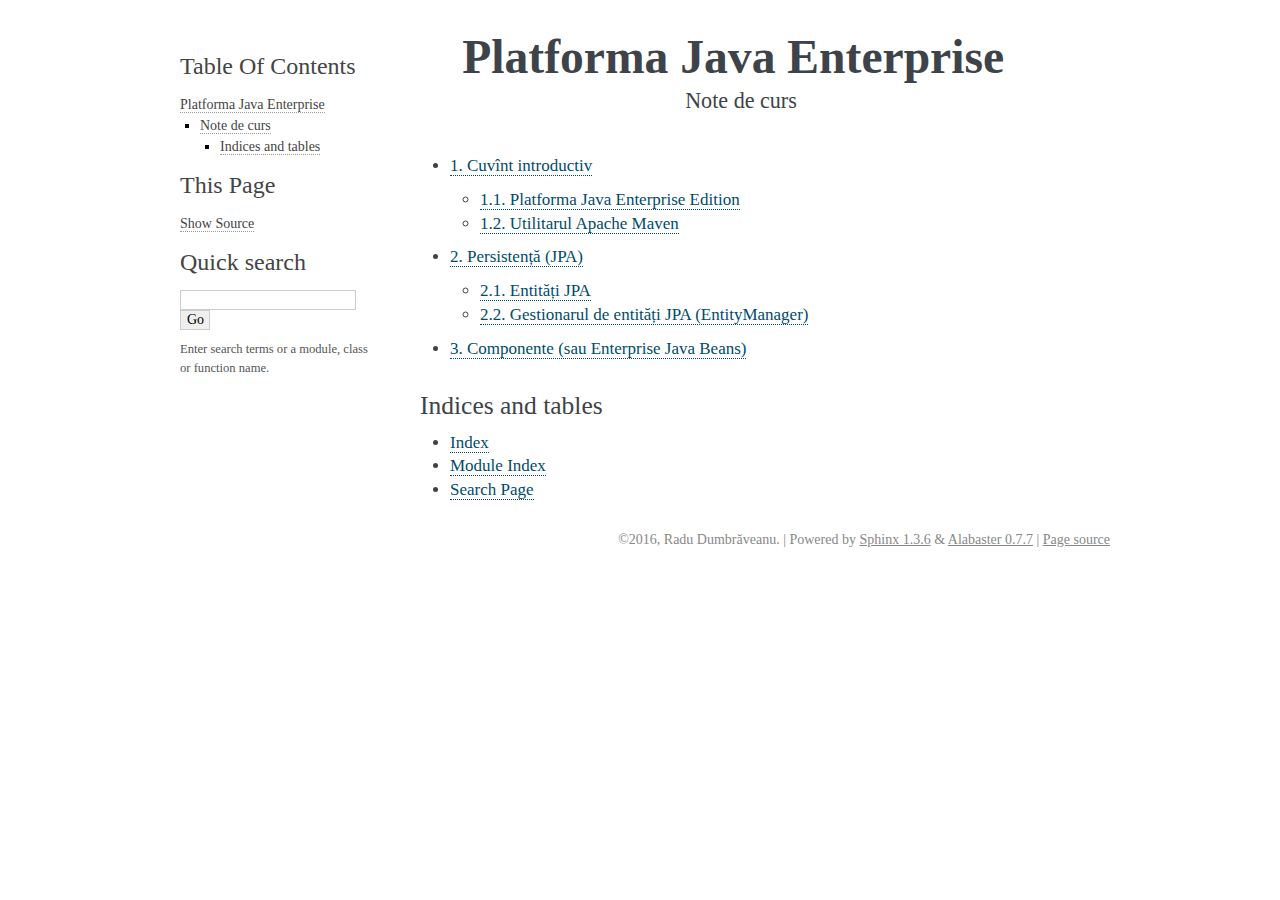
<file: index.html>
<!DOCTYPE html PUBLIC "-//W3C//DTD XHTML 1.0 Transitional//EN"
  "http://www.w3.org/TR/xhtml1/DTD/xhtml1-transitional.dtd">


<html xmlns="http://www.w3.org/1999/xhtml">
  <head>
    <meta http-equiv="Content-Type" content="text/html; charset=utf-8" />
    
    <title>Platforma Java Enterprise &mdash; Platforma Java Enterprise. Note de curs 0.0.1 documentation</title>
    
    <link rel="stylesheet" href="_static/alabaster.css" type="text/css" />
    <link rel="stylesheet" href="_static/pygments.css" type="text/css" />
    
    <script type="text/javascript">
      var DOCUMENTATION_OPTIONS = {
        URL_ROOT:    './',
        VERSION:     '0.0.1',
        COLLAPSE_INDEX: false,
        FILE_SUFFIX: '.html',
        HAS_SOURCE:  true
      };
    </script>
    <script type="text/javascript" src="_static/jquery.js"></script>
    <script type="text/javascript" src="_static/underscore.js"></script>
    <script type="text/javascript" src="_static/doctools.js"></script>
    <script type="text/javascript" src="https://cdn.mathjax.org/mathjax/latest/MathJax.js?config=TeX-AMS-MML_HTMLorMML"></script>
    <link rel="top" title="Platforma Java Enterprise. Note de curs 0.0.1 documentation" href="#" />
    <link rel="next" title="1. Cuvînt introductiv" href="cuv. introd/index.html" />
   
  
  <meta name="viewport" content="width=device-width, initial-scale=0.9, maximum-scale=0.9" />

  </head>
  <body role="document">  

    <div class="document">
      <div class="documentwrapper">
        <div class="bodywrapper">
          <div class="body" role="main">
            
  <div class="section" id="platforma-java-enterprise">
<h1>Platforma Java Enterprise<a class="headerlink" href="#platforma-java-enterprise" title="Permalink to this headline">¶</a></h1>
<div class="section" id="note-de-curs">
<h2>Note de curs<a class="headerlink" href="#note-de-curs" title="Permalink to this headline">¶</a></h2>
<style type="text/css">
  div.documentwrapper h1 {
      text-align: center;
      font-size: 280% ;
      font-weight: bold;
      margin-bottom: 4px;
  }

  div.documentwrapper h2 {
      background-color: white;
      border: none;
      font-size: 130%;
      text-align: center;
      margin-bottom: 40px;
      margin-top: 4px;
  }

  a.headerlink:after {
      content: "";
  }

  div.sidebar {
      margin-right: -20px;
      margin-top: -10px;
      border-radius: 6px;
      font-family: FontAwesome, sans-serif;
      min-width: 200pt;
  }

  div.sidebar ul {
      list-style: none;
      text-indent: -3ex;
      color: #555;
  }

  div.sidebar li {
      margin-top: .5ex;
  }

  div.preface {
      margin-top: 20px;
  }

</style><div class="toctree-wrapper compound">
<ul>
<li class="toctree-l1"><a class="reference internal" href="cuv. introd/index.html">1. Cuvînt introductiv</a><ul>
<li class="toctree-l2"><a class="reference internal" href="cuv. introd/java_ee/java_ee.html">1.1. Platforma Java Enterprise Edition</a></li>
<li class="toctree-l2"><a class="reference internal" href="cuv. introd/maven/maven.html">1.2. Utilitarul Apache Maven</a></li>
</ul>
</li>
<li class="toctree-l1"><a class="reference internal" href="persistenta/index.html">2. Persistență (JPA)</a><ul>
<li class="toctree-l2"><a class="reference internal" href="persistenta/entitati/entitati.html">2.1. Entități JPA</a></li>
<li class="toctree-l2"><a class="reference internal" href="persistenta/gestionar entitati/gestionar entitati.html">2.2. Gestionarul de entități JPA (EntityManager)</a></li>
</ul>
</li>
<li class="toctree-l1"><a class="reference internal" href="componente/index.html">3. Componente (sau Enterprise Java Beans)</a><ul class="simple">
</ul>
</li>
</ul>
</div>
<div class="section" id="indices-and-tables">
<h3>Indices and tables<a class="headerlink" href="#indices-and-tables" title="Permalink to this headline">¶</a></h3>
<ul class="simple">
<li><a class="reference internal" href="genindex.html"><span>Index</span></a></li>
<li><a class="reference internal" href="py-modindex.html"><span>Module Index</span></a></li>
<li><a class="reference internal" href="search.html"><span>Search Page</span></a></li>
</ul>
</div>
</div>
</div>


          </div>
        </div>
      </div>
      <div class="sphinxsidebar" role="navigation" aria-label="main navigation">
        <div class="sphinxsidebarwrapper">
  <h3><a href="#">Table Of Contents</a></h3>
  <ul>
<li><a class="reference internal" href="#">Platforma Java Enterprise</a><ul>
<li><a class="reference internal" href="#note-de-curs">Note de curs</a><ul>
<li><a class="reference internal" href="#indices-and-tables">Indices and tables</a></li>
</ul>
</li>
</ul>
</li>
</ul>
<div class="relations">
<h3>Related Topics</h3>
<ul>
  <li><a href="#">Documentation overview</a><ul>
      <li>Next: <a href="cuv. introd/index.html" title="next chapter">1. Cuvînt introductiv</a></li>
  </ul></li>
</ul>
</div>
  <div role="note" aria-label="source link">
    <h3>This Page</h3>
    <ul class="this-page-menu">
      <li><a href="_sources/index.txt"
            rel="nofollow">Show Source</a></li>
    </ul>
   </div>
<div id="searchbox" style="display: none" role="search">
  <h3>Quick search</h3>
    <form class="search" action="search.html" method="get">
      <input type="text" name="q" />
      <input type="submit" value="Go" />
      <input type="hidden" name="check_keywords" value="yes" />
      <input type="hidden" name="area" value="default" />
    </form>
    <p class="searchtip" style="font-size: 90%">
    Enter search terms or a module, class or function name.
    </p>
</div>
<script type="text/javascript">$('#searchbox').show(0);</script>
        </div>
      </div>
      <div class="clearer"></div>
    </div>
    <div class="footer">
      &copy;2016, Radu Dumbrăveanu.
      
      |
      Powered by <a href="http://sphinx-doc.org/">Sphinx 1.3.6</a>
      &amp; <a href="https://github.com/bitprophet/alabaster">Alabaster 0.7.7</a>
      
      |
      <a href="_sources/index.txt"
          rel="nofollow">Page source</a>
    </div>

    

    
  </body>
</html>
</file>
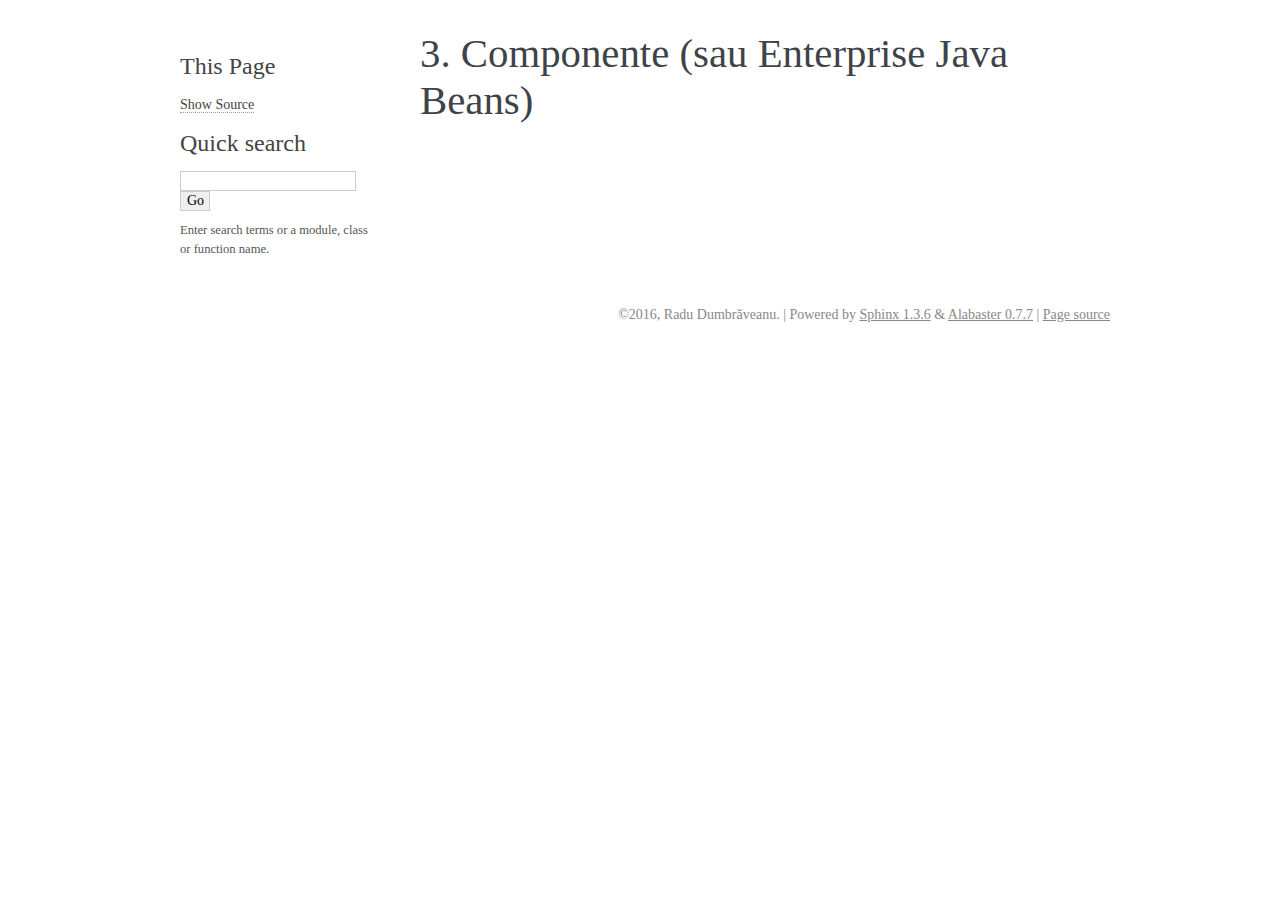
<file: componente/index.html>
<!DOCTYPE html PUBLIC "-//W3C//DTD XHTML 1.0 Transitional//EN"
  "http://www.w3.org/TR/xhtml1/DTD/xhtml1-transitional.dtd">


<html xmlns="http://www.w3.org/1999/xhtml">
  <head>
    <meta http-equiv="Content-Type" content="text/html; charset=utf-8" />
    
    <title>3. Componente (sau Enterprise Java Beans) &mdash; Platforma Java Enterprise. Note de curs 0.0.1 documentation</title>
    
    <link rel="stylesheet" href="../_static/alabaster.css" type="text/css" />
    <link rel="stylesheet" href="../_static/pygments.css" type="text/css" />
    
    <script type="text/javascript">
      var DOCUMENTATION_OPTIONS = {
        URL_ROOT:    '../',
        VERSION:     '0.0.1',
        COLLAPSE_INDEX: false,
        FILE_SUFFIX: '.html',
        HAS_SOURCE:  true
      };
    </script>
    <script type="text/javascript" src="../_static/jquery.js"></script>
    <script type="text/javascript" src="../_static/underscore.js"></script>
    <script type="text/javascript" src="../_static/doctools.js"></script>
    <script type="text/javascript" src="https://cdn.mathjax.org/mathjax/latest/MathJax.js?config=TeX-AMS-MML_HTMLorMML"></script>
    <link rel="top" title="Platforma Java Enterprise. Note de curs 0.0.1 documentation" href="../index.html" />
    <link rel="prev" title="2.2. Gestionarul de entități JPA (EntityManager)" href="../persistenta/gestionar entitati/gestionar entitati.html" />
   
  
  <meta name="viewport" content="width=device-width, initial-scale=0.9, maximum-scale=0.9" />

  </head>
  <body role="document">  

    <div class="document">
      <div class="documentwrapper">
        <div class="bodywrapper">
          <div class="body" role="main">
            
  <div class="section" id="componente-sau-enterprise-java-beans">
<h1>3. Componente (sau Enterprise Java Beans)<a class="headerlink" href="#componente-sau-enterprise-java-beans" title="Permalink to this headline">¶</a></h1>
<div class="toctree-wrapper compound">
<ul class="simple">
</ul>
</div>
</div>


          </div>
        </div>
      </div>
      <div class="sphinxsidebar" role="navigation" aria-label="main navigation">
        <div class="sphinxsidebarwrapper"><div class="relations">
<h3>Related Topics</h3>
<ul>
  <li><a href="../index.html">Documentation overview</a><ul>
      <li>Previous: <a href="../persistenta/gestionar entitati/gestionar entitati.html" title="previous chapter">2.2. Gestionarul de entități JPA (EntityManager)</a></li>
  </ul></li>
</ul>
</div>
  <div role="note" aria-label="source link">
    <h3>This Page</h3>
    <ul class="this-page-menu">
      <li><a href="../_sources/componente/index.txt"
            rel="nofollow">Show Source</a></li>
    </ul>
   </div>
<div id="searchbox" style="display: none" role="search">
  <h3>Quick search</h3>
    <form class="search" action="../search.html" method="get">
      <input type="text" name="q" />
      <input type="submit" value="Go" />
      <input type="hidden" name="check_keywords" value="yes" />
      <input type="hidden" name="area" value="default" />
    </form>
    <p class="searchtip" style="font-size: 90%">
    Enter search terms or a module, class or function name.
    </p>
</div>
<script type="text/javascript">$('#searchbox').show(0);</script>
        </div>
      </div>
      <div class="clearer"></div>
    </div>
    <div class="footer">
      &copy;2016, Radu Dumbrăveanu.
      
      |
      Powered by <a href="http://sphinx-doc.org/">Sphinx 1.3.6</a>
      &amp; <a href="https://github.com/bitprophet/alabaster">Alabaster 0.7.7</a>
      
      |
      <a href="../_sources/componente/index.txt"
          rel="nofollow">Page source</a>
    </div>

    

    
  </body>
</html>
</file>
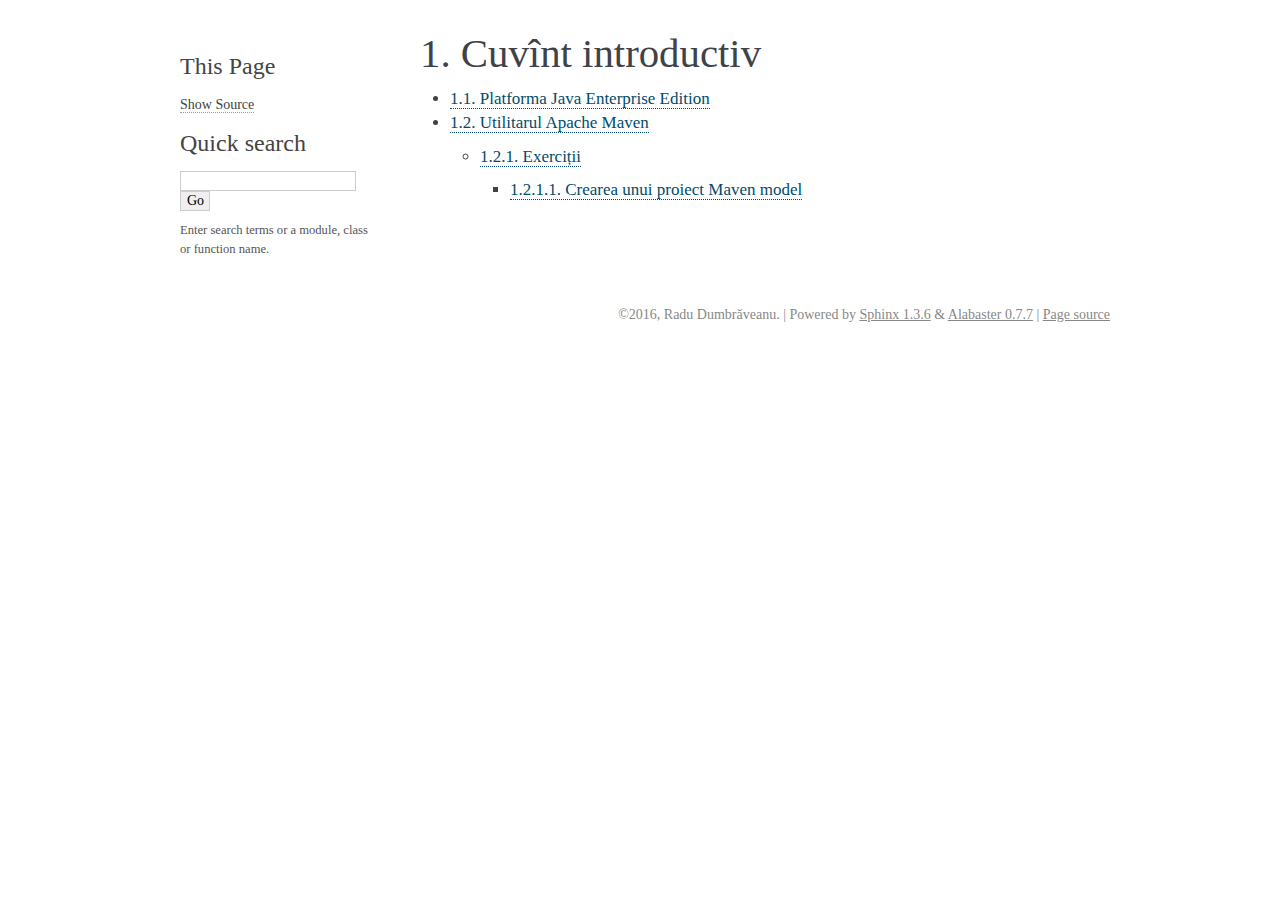
<file: cuv. introd/index.html>
<!DOCTYPE html PUBLIC "-//W3C//DTD XHTML 1.0 Transitional//EN"
  "http://www.w3.org/TR/xhtml1/DTD/xhtml1-transitional.dtd">


<html xmlns="http://www.w3.org/1999/xhtml">
  <head>
    <meta http-equiv="Content-Type" content="text/html; charset=utf-8" />
    
    <title>1. Cuvînt introductiv &mdash; Platforma Java Enterprise. Note de curs 0.0.1 documentation</title>
    
    <link rel="stylesheet" href="../_static/alabaster.css" type="text/css" />
    <link rel="stylesheet" href="../_static/pygments.css" type="text/css" />
    
    <script type="text/javascript">
      var DOCUMENTATION_OPTIONS = {
        URL_ROOT:    '../',
        VERSION:     '0.0.1',
        COLLAPSE_INDEX: false,
        FILE_SUFFIX: '.html',
        HAS_SOURCE:  true
      };
    </script>
    <script type="text/javascript" src="../_static/jquery.js"></script>
    <script type="text/javascript" src="../_static/underscore.js"></script>
    <script type="text/javascript" src="../_static/doctools.js"></script>
    <script type="text/javascript" src="https://cdn.mathjax.org/mathjax/latest/MathJax.js?config=TeX-AMS-MML_HTMLorMML"></script>
    <link rel="top" title="Platforma Java Enterprise. Note de curs 0.0.1 documentation" href="../index.html" />
    <link rel="next" title="1.1. Platforma Java Enterprise Edition" href="java_ee/java_ee.html" />
    <link rel="prev" title="Platforma Java Enterprise" href="../index.html" />
   
  
  <meta name="viewport" content="width=device-width, initial-scale=0.9, maximum-scale=0.9" />

  </head>
  <body role="document">  

    <div class="document">
      <div class="documentwrapper">
        <div class="bodywrapper">
          <div class="body" role="main">
            
  <div class="section" id="cuvint-introductiv">
<h1>1. Cuvînt introductiv<a class="headerlink" href="#cuvint-introductiv" title="Permalink to this headline">¶</a></h1>
<div class="toctree-wrapper compound">
<ul>
<li class="toctree-l1"><a class="reference internal" href="java_ee/java_ee.html">1.1. Platforma Java Enterprise Edition</a></li>
<li class="toctree-l1"><a class="reference internal" href="maven/maven.html">1.2. Utilitarul Apache Maven</a><ul>
<li class="toctree-l2"><a class="reference internal" href="maven/maven.html#exercitii">1.2.1. Exerciții</a><ul>
<li class="toctree-l3"><a class="reference internal" href="maven/maven.html#crearea-unui-proiect-maven-model">1.2.1.1. Crearea unui proiect Maven model</a></li>
</ul>
</li>
</ul>
</li>
</ul>
</div>
</div>


          </div>
        </div>
      </div>
      <div class="sphinxsidebar" role="navigation" aria-label="main navigation">
        <div class="sphinxsidebarwrapper"><div class="relations">
<h3>Related Topics</h3>
<ul>
  <li><a href="../index.html">Documentation overview</a><ul>
      <li>Previous: <a href="../index.html" title="previous chapter">Platforma Java Enterprise</a></li>
      <li>Next: <a href="java_ee/java_ee.html" title="next chapter">1.1. Platforma Java Enterprise Edition</a></li>
  </ul></li>
</ul>
</div>
  <div role="note" aria-label="source link">
    <h3>This Page</h3>
    <ul class="this-page-menu">
      <li><a href="../_sources/cuv. introd/index.txt"
            rel="nofollow">Show Source</a></li>
    </ul>
   </div>
<div id="searchbox" style="display: none" role="search">
  <h3>Quick search</h3>
    <form class="search" action="../search.html" method="get">
      <input type="text" name="q" />
      <input type="submit" value="Go" />
      <input type="hidden" name="check_keywords" value="yes" />
      <input type="hidden" name="area" value="default" />
    </form>
    <p class="searchtip" style="font-size: 90%">
    Enter search terms or a module, class or function name.
    </p>
</div>
<script type="text/javascript">$('#searchbox').show(0);</script>
        </div>
      </div>
      <div class="clearer"></div>
    </div>
    <div class="footer">
      &copy;2016, Radu Dumbrăveanu.
      
      |
      Powered by <a href="http://sphinx-doc.org/">Sphinx 1.3.6</a>
      &amp; <a href="https://github.com/bitprophet/alabaster">Alabaster 0.7.7</a>
      
      |
      <a href="../_sources/cuv. introd/index.txt"
          rel="nofollow">Page source</a>
    </div>

    

    
  </body>
</html>
</file>
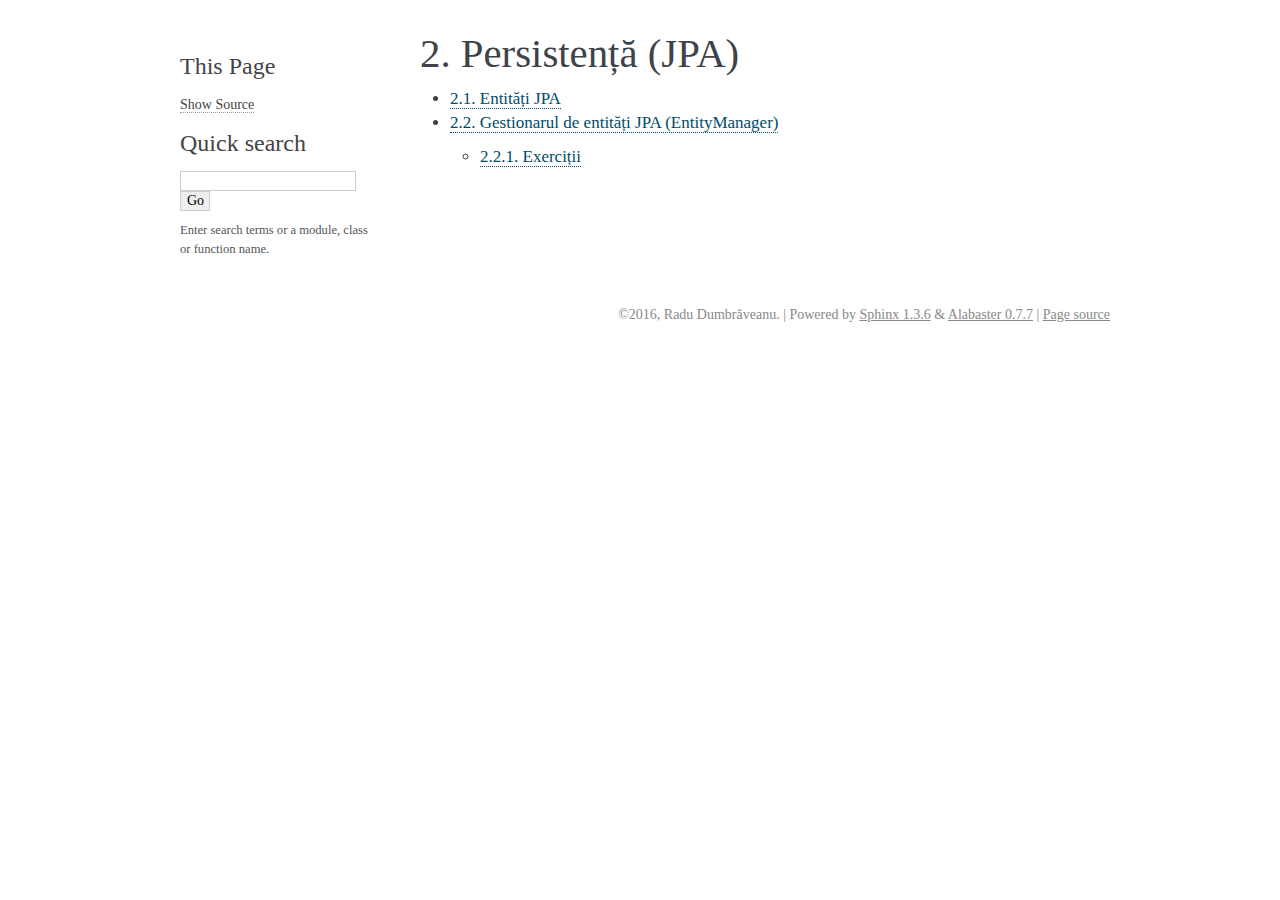
<file: persistenta/index.html>
<!DOCTYPE html PUBLIC "-//W3C//DTD XHTML 1.0 Transitional//EN"
  "http://www.w3.org/TR/xhtml1/DTD/xhtml1-transitional.dtd">


<html xmlns="http://www.w3.org/1999/xhtml">
  <head>
    <meta http-equiv="Content-Type" content="text/html; charset=utf-8" />
    
    <title>2. Persistență (JPA) &mdash; Platforma Java Enterprise. Note de curs 0.0.1 documentation</title>
    
    <link rel="stylesheet" href="../_static/alabaster.css" type="text/css" />
    <link rel="stylesheet" href="../_static/pygments.css" type="text/css" />
    
    <script type="text/javascript">
      var DOCUMENTATION_OPTIONS = {
        URL_ROOT:    '../',
        VERSION:     '0.0.1',
        COLLAPSE_INDEX: false,
        FILE_SUFFIX: '.html',
        HAS_SOURCE:  true
      };
    </script>
    <script type="text/javascript" src="../_static/jquery.js"></script>
    <script type="text/javascript" src="../_static/underscore.js"></script>
    <script type="text/javascript" src="../_static/doctools.js"></script>
    <script type="text/javascript" src="https://cdn.mathjax.org/mathjax/latest/MathJax.js?config=TeX-AMS-MML_HTMLorMML"></script>
    <link rel="top" title="Platforma Java Enterprise. Note de curs 0.0.1 documentation" href="../index.html" />
    <link rel="next" title="2.1. Entități JPA" href="entitati/entitati.html" />
    <link rel="prev" title="1.2. Utilitarul Apache Maven" href="../cuv. introd/maven/maven.html" />
   
  
  <meta name="viewport" content="width=device-width, initial-scale=0.9, maximum-scale=0.9" />

  </head>
  <body role="document">  

    <div class="document">
      <div class="documentwrapper">
        <div class="bodywrapper">
          <div class="body" role="main">
            
  <div class="section" id="persistenta-jpa">
<h1>2. Persistență (JPA)<a class="headerlink" href="#persistenta-jpa" title="Permalink to this headline">¶</a></h1>
<div class="toctree-wrapper compound">
<ul>
<li class="toctree-l1"><a class="reference internal" href="entitati/entitati.html">2.1. Entități JPA</a></li>
<li class="toctree-l1"><a class="reference internal" href="gestionar entitati/gestionar entitati.html">2.2. Gestionarul de entități JPA (EntityManager)</a><ul>
<li class="toctree-l2"><a class="reference internal" href="gestionar entitati/gestionar entitati.html#exercitii">2.2.1. Exerciții</a></li>
</ul>
</li>
</ul>
</div>
</div>


          </div>
        </div>
      </div>
      <div class="sphinxsidebar" role="navigation" aria-label="main navigation">
        <div class="sphinxsidebarwrapper"><div class="relations">
<h3>Related Topics</h3>
<ul>
  <li><a href="../index.html">Documentation overview</a><ul>
      <li>Previous: <a href="../cuv. introd/maven/maven.html" title="previous chapter">1.2. Utilitarul Apache Maven</a></li>
      <li>Next: <a href="entitati/entitati.html" title="next chapter">2.1. Entități JPA</a></li>
  </ul></li>
</ul>
</div>
  <div role="note" aria-label="source link">
    <h3>This Page</h3>
    <ul class="this-page-menu">
      <li><a href="../_sources/persistenta/index.txt"
            rel="nofollow">Show Source</a></li>
    </ul>
   </div>
<div id="searchbox" style="display: none" role="search">
  <h3>Quick search</h3>
    <form class="search" action="../search.html" method="get">
      <input type="text" name="q" />
      <input type="submit" value="Go" />
      <input type="hidden" name="check_keywords" value="yes" />
      <input type="hidden" name="area" value="default" />
    </form>
    <p class="searchtip" style="font-size: 90%">
    Enter search terms or a module, class or function name.
    </p>
</div>
<script type="text/javascript">$('#searchbox').show(0);</script>
        </div>
      </div>
      <div class="clearer"></div>
    </div>
    <div class="footer">
      &copy;2016, Radu Dumbrăveanu.
      
      |
      Powered by <a href="http://sphinx-doc.org/">Sphinx 1.3.6</a>
      &amp; <a href="https://github.com/bitprophet/alabaster">Alabaster 0.7.7</a>
      
      |
      <a href="../_sources/persistenta/index.txt"
          rel="nofollow">Page source</a>
    </div>

    

    
  </body>
</html>
</file>
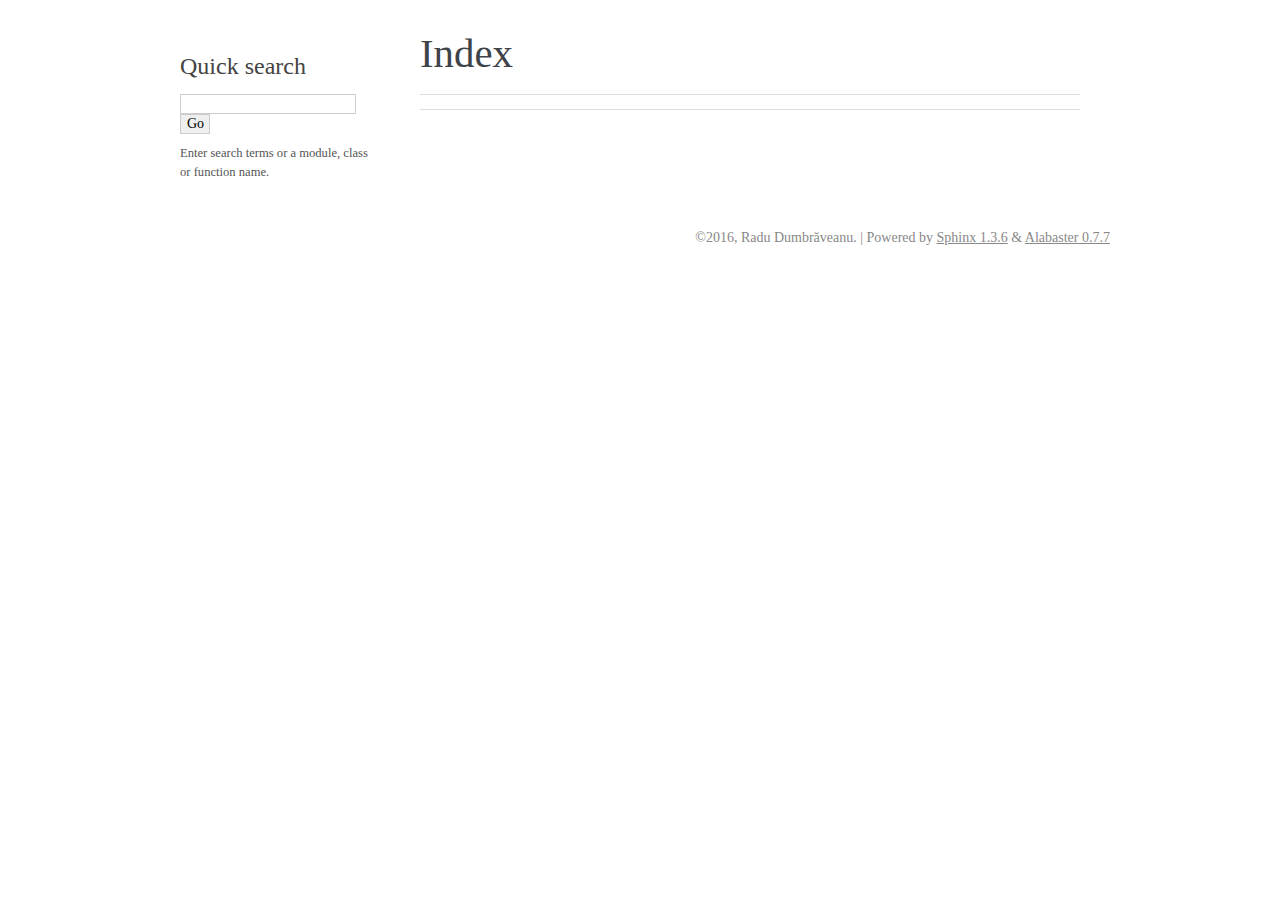
<file: genindex.html>
<!DOCTYPE html PUBLIC "-//W3C//DTD XHTML 1.0 Transitional//EN"
  "http://www.w3.org/TR/xhtml1/DTD/xhtml1-transitional.dtd">


<html xmlns="http://www.w3.org/1999/xhtml">
  <head>
    <meta http-equiv="Content-Type" content="text/html; charset=utf-8" />
    
    <title>Index &mdash; Platforma Java Enterprise. Note de curs 0.0.1 documentation</title>
    
    <link rel="stylesheet" href="_static/alabaster.css" type="text/css" />
    <link rel="stylesheet" href="_static/pygments.css" type="text/css" />
    
    <script type="text/javascript">
      var DOCUMENTATION_OPTIONS = {
        URL_ROOT:    './',
        VERSION:     '0.0.1',
        COLLAPSE_INDEX: false,
        FILE_SUFFIX: '.html',
        HAS_SOURCE:  true
      };
    </script>
    <script type="text/javascript" src="_static/jquery.js"></script>
    <script type="text/javascript" src="_static/underscore.js"></script>
    <script type="text/javascript" src="_static/doctools.js"></script>
    <script type="text/javascript" src="https://cdn.mathjax.org/mathjax/latest/MathJax.js?config=TeX-AMS-MML_HTMLorMML"></script>
    <link rel="top" title="Platforma Java Enterprise. Note de curs 0.0.1 documentation" href="index.html" />
   
  
  <meta name="viewport" content="width=device-width, initial-scale=0.9, maximum-scale=0.9" />

  </head>
  <body role="document">  

    <div class="document">
      <div class="documentwrapper">
        <div class="bodywrapper">
          <div class="body" role="main">
            

<h1 id="index">Index</h1>

<div class="genindex-jumpbox">
 
</div>


          </div>
        </div>
      </div>
      <div class="sphinxsidebar" role="navigation" aria-label="main navigation">
        <div class="sphinxsidebarwrapper">

   <div class="relations">
<h3>Related Topics</h3>
<ul>
  <li><a href="index.html">Documentation overview</a><ul>
  </ul></li>
</ul>
</div>

<div id="searchbox" style="display: none" role="search">
  <h3>Quick search</h3>
    <form class="search" action="search.html" method="get">
      <input type="text" name="q" />
      <input type="submit" value="Go" />
      <input type="hidden" name="check_keywords" value="yes" />
      <input type="hidden" name="area" value="default" />
    </form>
    <p class="searchtip" style="font-size: 90%">
    Enter search terms or a module, class or function name.
    </p>
</div>
<script type="text/javascript">$('#searchbox').show(0);</script>
        </div>
      </div>
      <div class="clearer"></div>
    </div>
    <div class="footer">
      &copy;2016, Radu Dumbrăveanu.
      
      |
      Powered by <a href="http://sphinx-doc.org/">Sphinx 1.3.6</a>
      &amp; <a href="https://github.com/bitprophet/alabaster">Alabaster 0.7.7</a>
      
    </div>

    

    
  </body>
</html>
</file>
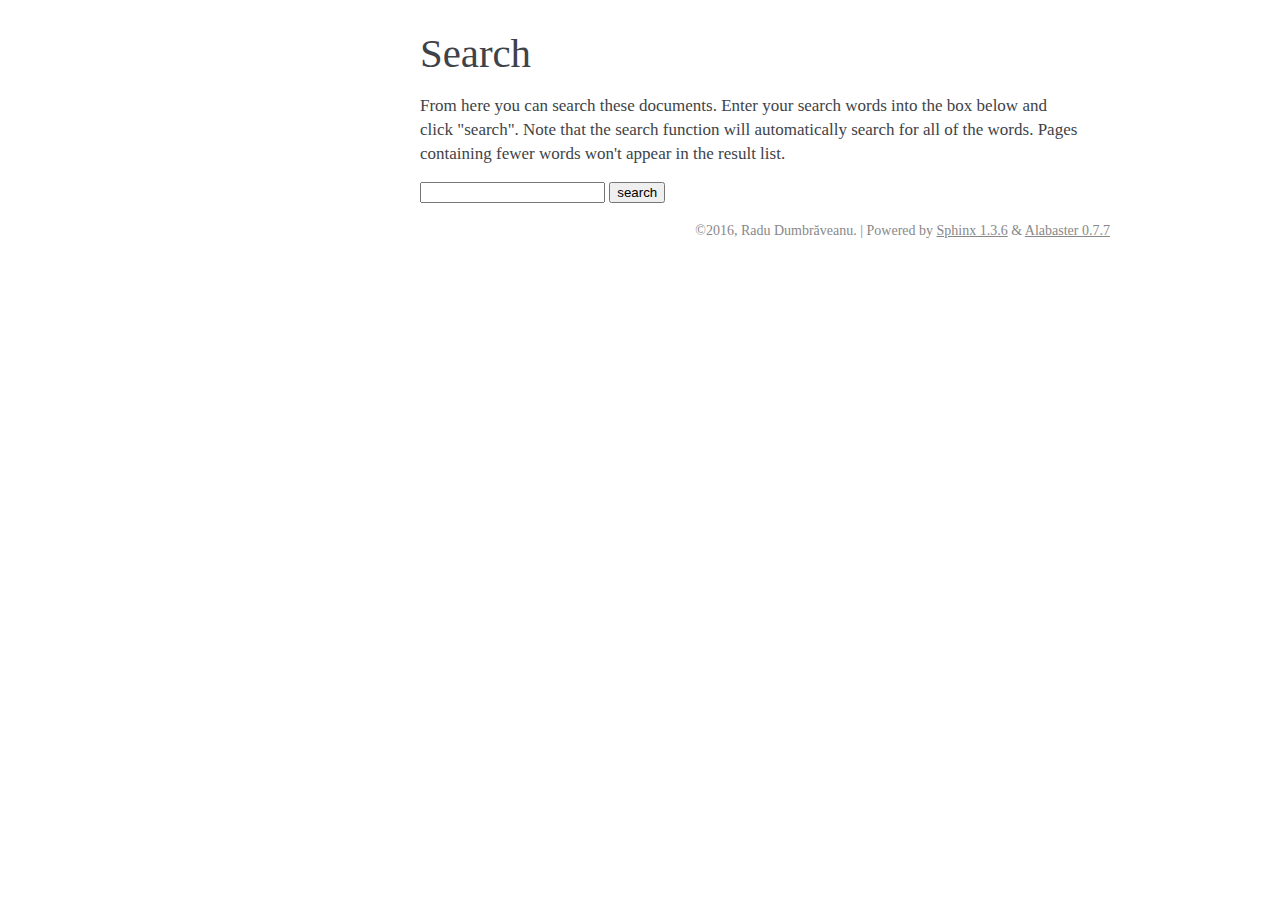
<file: search.html>
<!DOCTYPE html PUBLIC "-//W3C//DTD XHTML 1.0 Transitional//EN"
  "http://www.w3.org/TR/xhtml1/DTD/xhtml1-transitional.dtd">


<html xmlns="http://www.w3.org/1999/xhtml">
  <head>
    <meta http-equiv="Content-Type" content="text/html; charset=utf-8" />
    
    <title>Search &mdash; Platforma Java Enterprise. Note de curs 0.0.1 documentation</title>
    
    <link rel="stylesheet" href="_static/alabaster.css" type="text/css" />
    <link rel="stylesheet" href="_static/pygments.css" type="text/css" />
    
    <script type="text/javascript">
      var DOCUMENTATION_OPTIONS = {
        URL_ROOT:    './',
        VERSION:     '0.0.1',
        COLLAPSE_INDEX: false,
        FILE_SUFFIX: '.html',
        HAS_SOURCE:  true
      };
    </script>
    <script type="text/javascript" src="_static/jquery.js"></script>
    <script type="text/javascript" src="_static/underscore.js"></script>
    <script type="text/javascript" src="_static/doctools.js"></script>
    <script type="text/javascript" src="https://cdn.mathjax.org/mathjax/latest/MathJax.js?config=TeX-AMS-MML_HTMLorMML"></script>
    <script type="text/javascript" src="_static/searchtools.js"></script>
    <link rel="top" title="Platforma Java Enterprise. Note de curs 0.0.1 documentation" href="index.html" />
  <script type="text/javascript">
    jQuery(function() { Search.loadIndex("searchindex.js"); });
  </script>
  
  <script type="text/javascript" id="searchindexloader"></script>
  
   
  
  <meta name="viewport" content="width=device-width, initial-scale=0.9, maximum-scale=0.9" />


  </head>
  <body role="document">  

    <div class="document">
      <div class="documentwrapper">
        <div class="bodywrapper">
          <div class="body" role="main">
            
  <h1 id="search-documentation">Search</h1>
  <div id="fallback" class="admonition warning">
  <script type="text/javascript">$('#fallback').hide();</script>
  <p>
    Please activate JavaScript to enable the search
    functionality.
  </p>
  </div>
  <p>
    From here you can search these documents. Enter your search
    words into the box below and click "search". Note that the search
    function will automatically search for all of the words. Pages
    containing fewer words won't appear in the result list.
  </p>
  <form action="" method="get">
    <input type="text" name="q" value="" />
    <input type="submit" value="search" />
    <span id="search-progress" style="padding-left: 10px"></span>
  </form>
  
  <div id="search-results">
  
  </div>

          </div>
        </div>
      </div>
      <div class="sphinxsidebar" role="navigation" aria-label="main navigation">
        <div class="sphinxsidebarwrapper"><div class="relations">
<h3>Related Topics</h3>
<ul>
  <li><a href="index.html">Documentation overview</a><ul>
  </ul></li>
</ul>
</div>
        </div>
      </div>
      <div class="clearer"></div>
    </div>
    <div class="footer">
      &copy;2016, Radu Dumbrăveanu.
      
      |
      Powered by <a href="http://sphinx-doc.org/">Sphinx 1.3.6</a>
      &amp; <a href="https://github.com/bitprophet/alabaster">Alabaster 0.7.7</a>
      
    </div>

    

    
  </body>
</html>
</file>
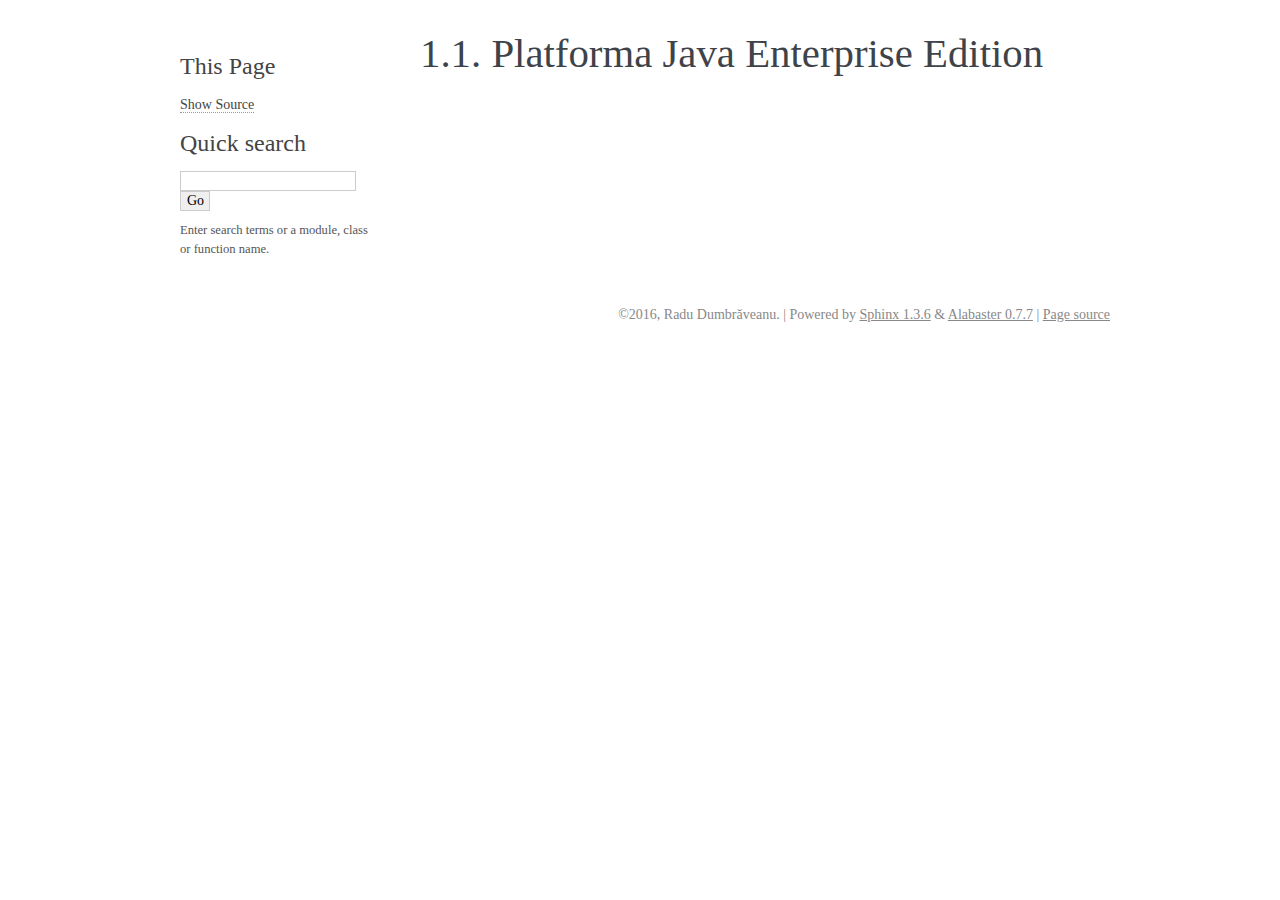
<file: cuv. introd/java_ee/java_ee.html>
<!DOCTYPE html PUBLIC "-//W3C//DTD XHTML 1.0 Transitional//EN"
  "http://www.w3.org/TR/xhtml1/DTD/xhtml1-transitional.dtd">


<html xmlns="http://www.w3.org/1999/xhtml">
  <head>
    <meta http-equiv="Content-Type" content="text/html; charset=utf-8" />
    
    <title>1.1. Platforma Java Enterprise Edition &mdash; Platforma Java Enterprise. Note de curs 0.0.1 documentation</title>
    
    <link rel="stylesheet" href="../../_static/alabaster.css" type="text/css" />
    <link rel="stylesheet" href="../../_static/pygments.css" type="text/css" />
    
    <script type="text/javascript">
      var DOCUMENTATION_OPTIONS = {
        URL_ROOT:    '../../',
        VERSION:     '0.0.1',
        COLLAPSE_INDEX: false,
        FILE_SUFFIX: '.html',
        HAS_SOURCE:  true
      };
    </script>
    <script type="text/javascript" src="../../_static/jquery.js"></script>
    <script type="text/javascript" src="../../_static/underscore.js"></script>
    <script type="text/javascript" src="../../_static/doctools.js"></script>
    <script type="text/javascript" src="https://cdn.mathjax.org/mathjax/latest/MathJax.js?config=TeX-AMS-MML_HTMLorMML"></script>
    <link rel="top" title="Platforma Java Enterprise. Note de curs 0.0.1 documentation" href="../../index.html" />
    <link rel="up" title="1. Cuvînt introductiv" href="../index.html" />
    <link rel="next" title="1.2. Utilitarul Apache Maven" href="../maven/maven.html" />
    <link rel="prev" title="1. Cuvînt introductiv" href="../index.html" />
   
  
  <meta name="viewport" content="width=device-width, initial-scale=0.9, maximum-scale=0.9" />

  </head>
  <body role="document">  

    <div class="document">
      <div class="documentwrapper">
        <div class="bodywrapper">
          <div class="body" role="main">
            
  <div class="section" id="platforma-java-enterprise-edition">
<h1>1.1. Platforma Java Enterprise Edition<a class="headerlink" href="#platforma-java-enterprise-edition" title="Permalink to this headline">¶</a></h1>
</div>


          </div>
        </div>
      </div>
      <div class="sphinxsidebar" role="navigation" aria-label="main navigation">
        <div class="sphinxsidebarwrapper"><div class="relations">
<h3>Related Topics</h3>
<ul>
  <li><a href="../../index.html">Documentation overview</a><ul>
  <li><a href="../index.html">1. Cuvînt introductiv</a><ul>
      <li>Previous: <a href="../index.html" title="previous chapter">1. Cuvînt introductiv</a></li>
      <li>Next: <a href="../maven/maven.html" title="next chapter">1.2. Utilitarul Apache Maven</a></li>
  </ul></li>
  </ul></li>
</ul>
</div>
  <div role="note" aria-label="source link">
    <h3>This Page</h3>
    <ul class="this-page-menu">
      <li><a href="../../_sources/cuv. introd/java_ee/java_ee.txt"
            rel="nofollow">Show Source</a></li>
    </ul>
   </div>
<div id="searchbox" style="display: none" role="search">
  <h3>Quick search</h3>
    <form class="search" action="../../search.html" method="get">
      <input type="text" name="q" />
      <input type="submit" value="Go" />
      <input type="hidden" name="check_keywords" value="yes" />
      <input type="hidden" name="area" value="default" />
    </form>
    <p class="searchtip" style="font-size: 90%">
    Enter search terms or a module, class or function name.
    </p>
</div>
<script type="text/javascript">$('#searchbox').show(0);</script>
        </div>
      </div>
      <div class="clearer"></div>
    </div>
    <div class="footer">
      &copy;2016, Radu Dumbrăveanu.
      
      |
      Powered by <a href="http://sphinx-doc.org/">Sphinx 1.3.6</a>
      &amp; <a href="https://github.com/bitprophet/alabaster">Alabaster 0.7.7</a>
      
      |
      <a href="../../_sources/cuv. introd/java_ee/java_ee.txt"
          rel="nofollow">Page source</a>
    </div>

    

    
  </body>
</html>
</file>
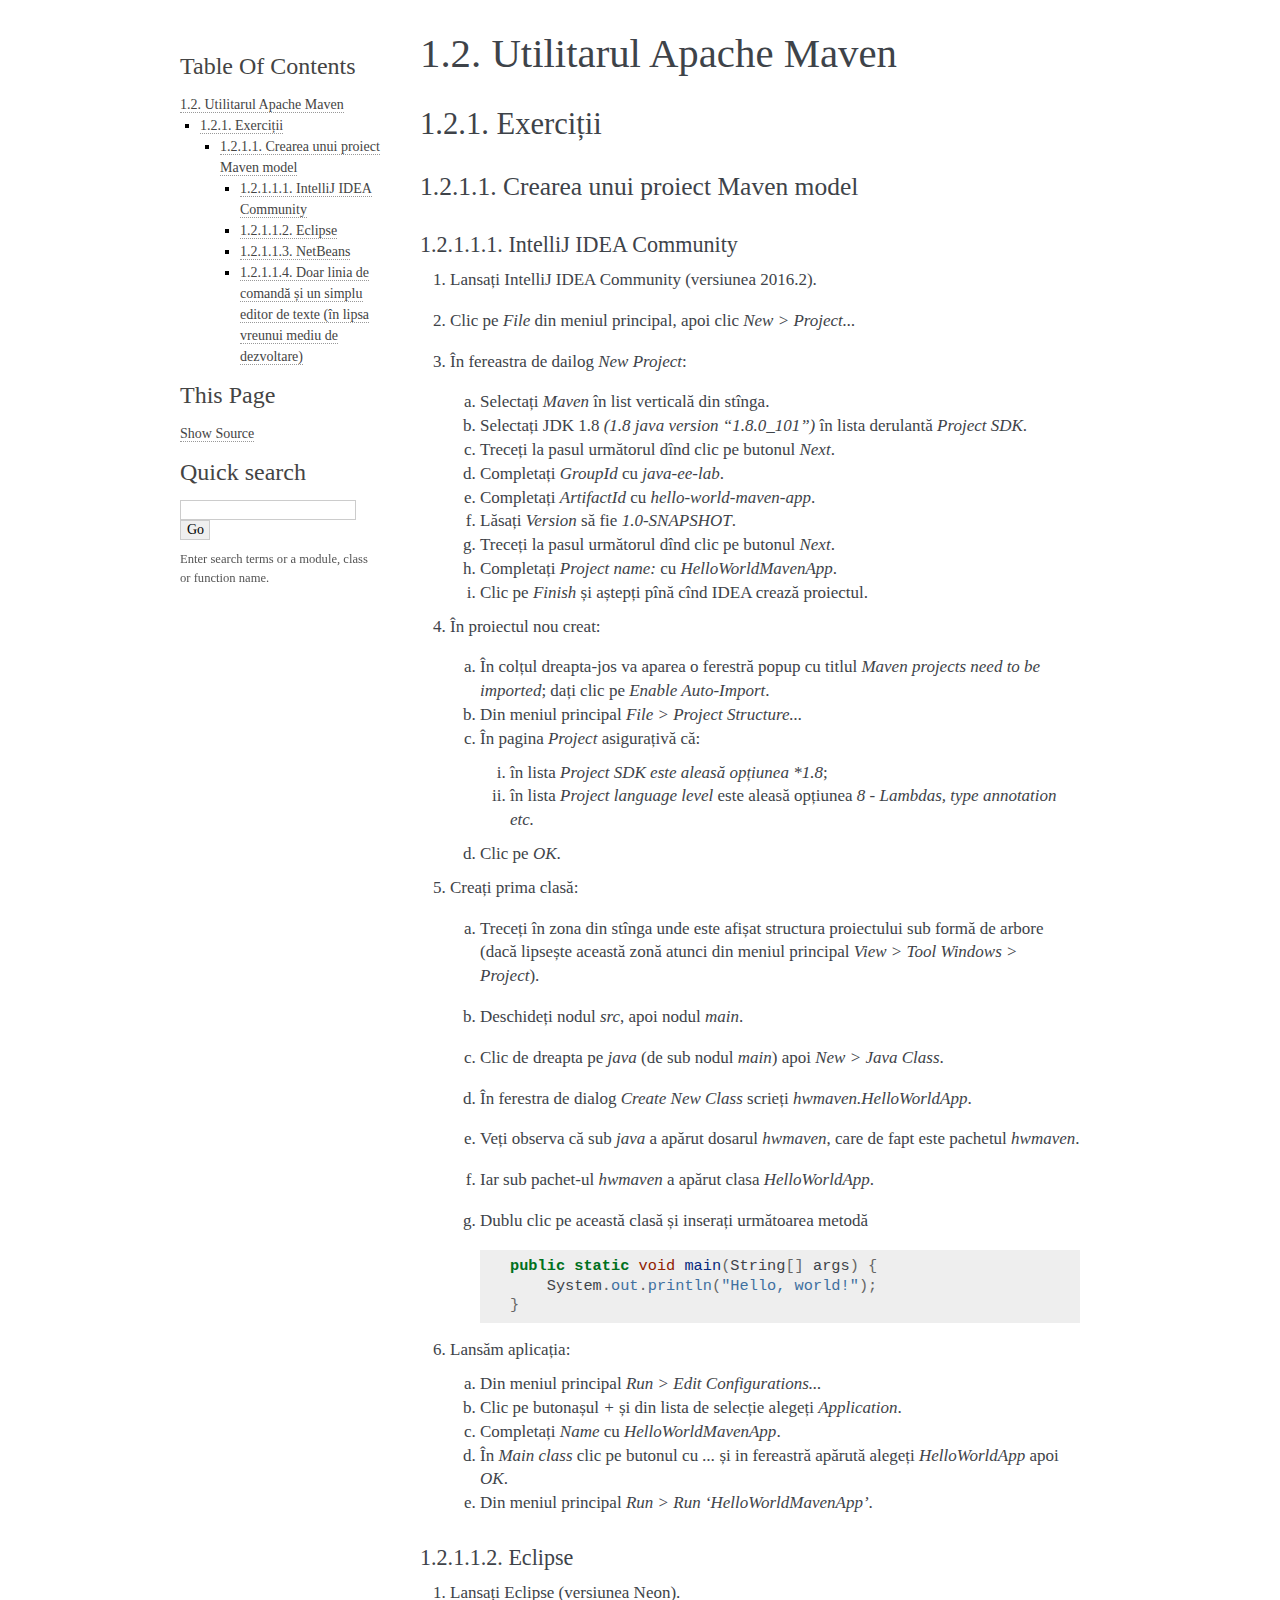
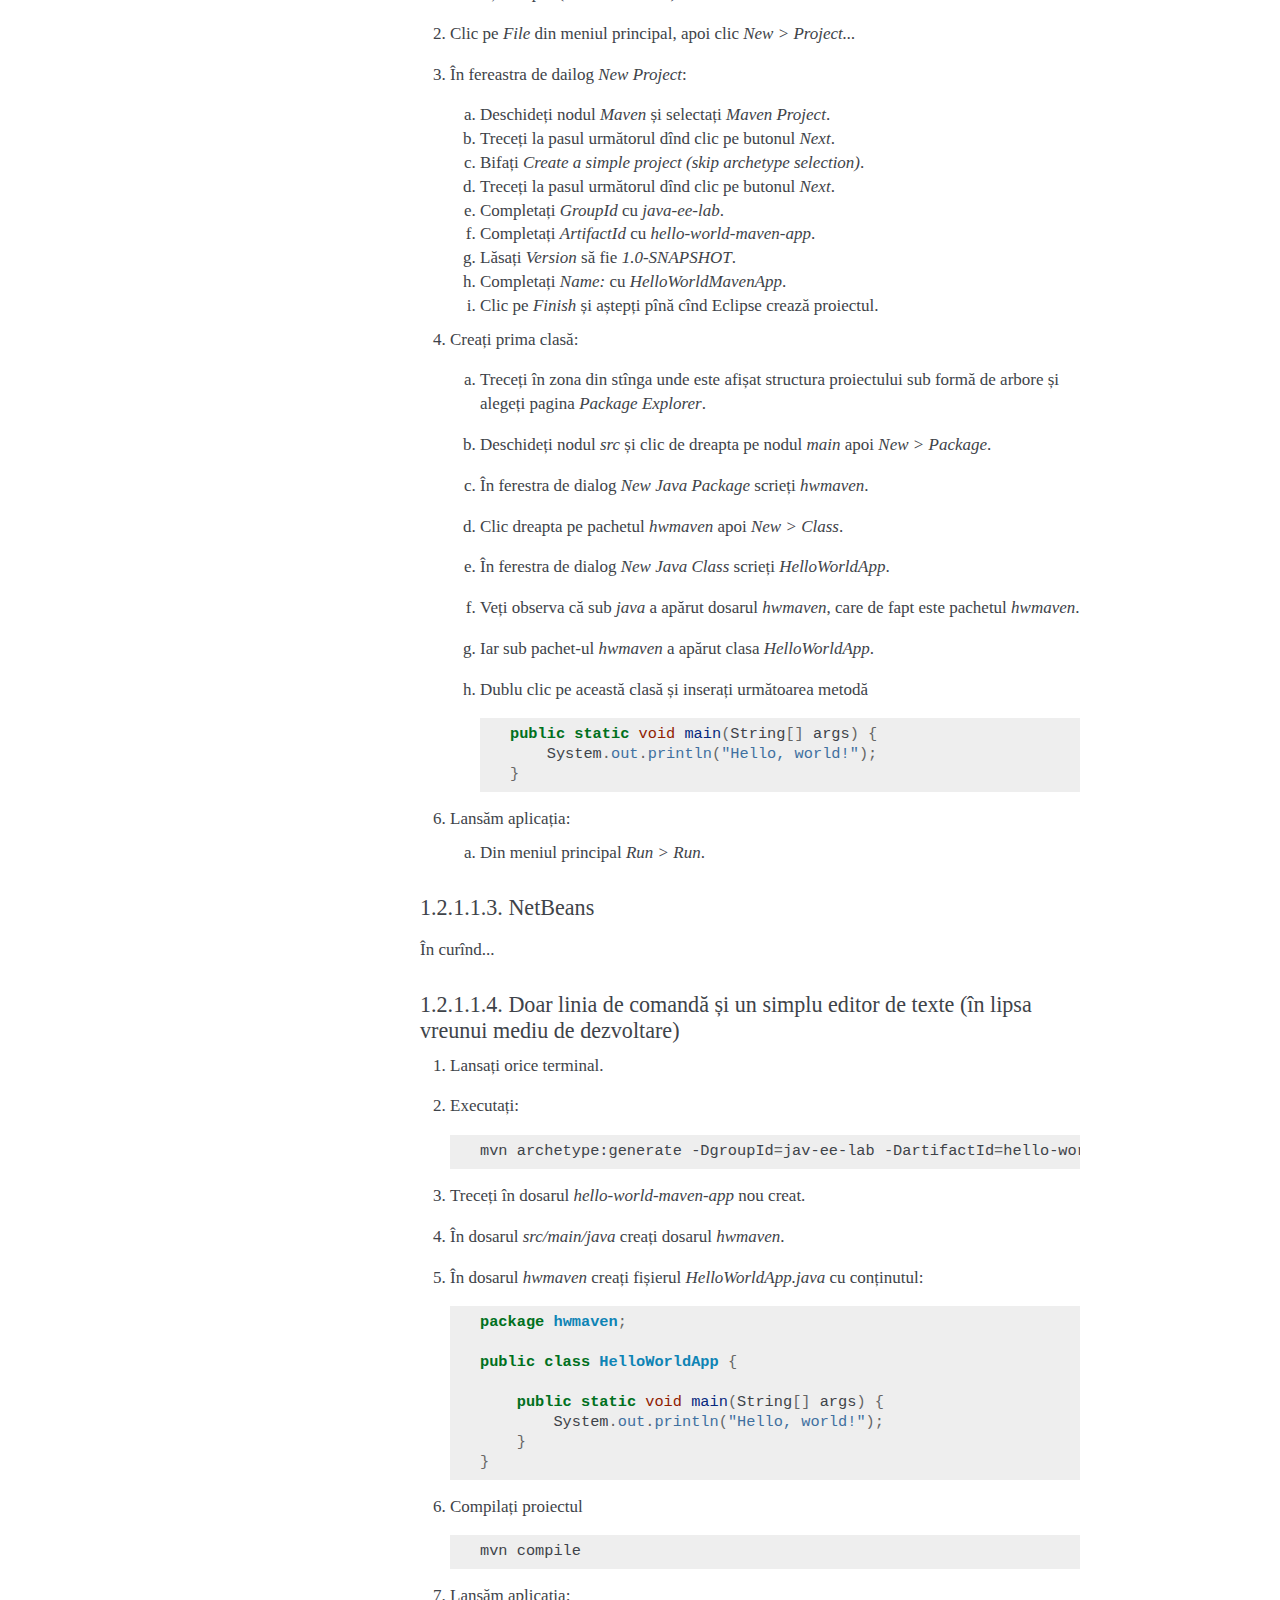
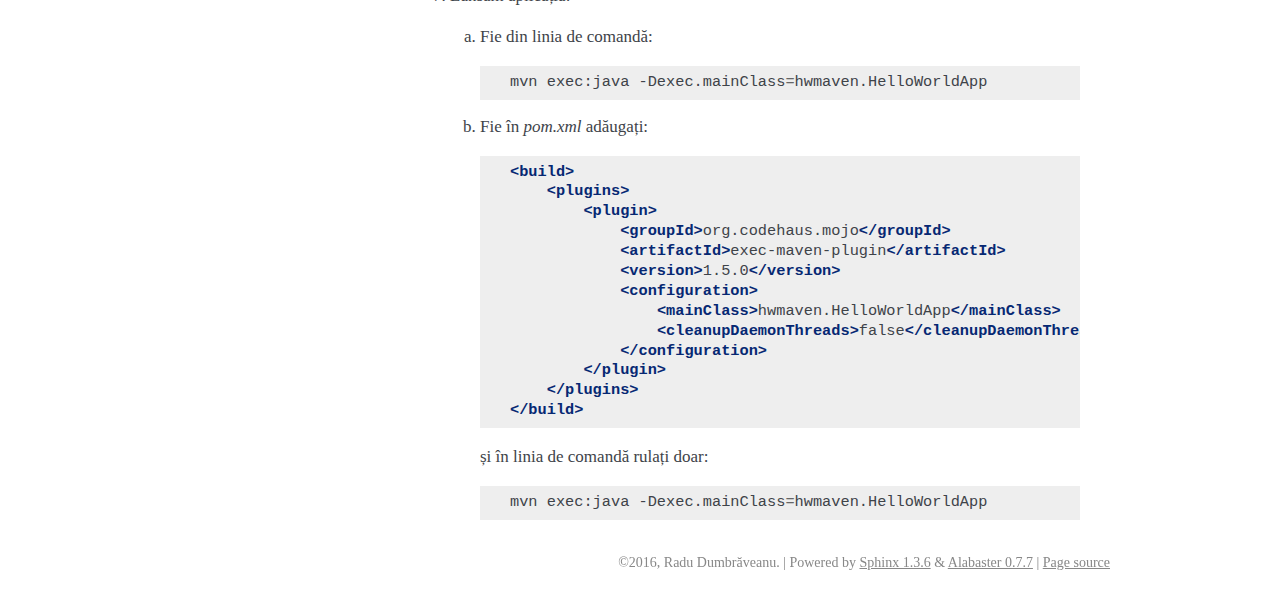
<file: cuv. introd/maven/maven.html>
<!DOCTYPE html PUBLIC "-//W3C//DTD XHTML 1.0 Transitional//EN"
  "http://www.w3.org/TR/xhtml1/DTD/xhtml1-transitional.dtd">


<html xmlns="http://www.w3.org/1999/xhtml">
  <head>
    <meta http-equiv="Content-Type" content="text/html; charset=utf-8" />
    
    <title>1.2. Utilitarul Apache Maven &mdash; Platforma Java Enterprise. Note de curs 0.0.1 documentation</title>
    
    <link rel="stylesheet" href="../../_static/alabaster.css" type="text/css" />
    <link rel="stylesheet" href="../../_static/pygments.css" type="text/css" />
    
    <script type="text/javascript">
      var DOCUMENTATION_OPTIONS = {
        URL_ROOT:    '../../',
        VERSION:     '0.0.1',
        COLLAPSE_INDEX: false,
        FILE_SUFFIX: '.html',
        HAS_SOURCE:  true
      };
    </script>
    <script type="text/javascript" src="../../_static/jquery.js"></script>
    <script type="text/javascript" src="../../_static/underscore.js"></script>
    <script type="text/javascript" src="../../_static/doctools.js"></script>
    <script type="text/javascript" src="https://cdn.mathjax.org/mathjax/latest/MathJax.js?config=TeX-AMS-MML_HTMLorMML"></script>
    <link rel="top" title="Platforma Java Enterprise. Note de curs 0.0.1 documentation" href="../../index.html" />
    <link rel="up" title="1. Cuvînt introductiv" href="../index.html" />
    <link rel="next" title="2. Persistență (JPA)" href="../../persistenta/index.html" />
    <link rel="prev" title="1.1. Platforma Java Enterprise Edition" href="../java_ee/java_ee.html" />
   
  
  <meta name="viewport" content="width=device-width, initial-scale=0.9, maximum-scale=0.9" />

  </head>
  <body role="document">  

    <div class="document">
      <div class="documentwrapper">
        <div class="bodywrapper">
          <div class="body" role="main">
            
  <div class="section" id="utilitarul-apache-maven">
<h1>1.2. Utilitarul Apache Maven<a class="headerlink" href="#utilitarul-apache-maven" title="Permalink to this headline">¶</a></h1>
<div class="section" id="exercitii">
<h2>1.2.1. Exerciții<a class="headerlink" href="#exercitii" title="Permalink to this headline">¶</a></h2>
<div class="section" id="crearea-unui-proiect-maven-model">
<span id="crearea-unui-proiect-maven"></span><h3>1.2.1.1. Crearea unui proiect Maven model<a class="headerlink" href="#crearea-unui-proiect-maven-model" title="Permalink to this headline">¶</a></h3>
<div class="section" id="intellij-idea-community">
<h4>1.2.1.1.1. IntelliJ IDEA Community<a class="headerlink" href="#intellij-idea-community" title="Permalink to this headline">¶</a></h4>
<ol class="arabic">
<li><p class="first">Lansați IntelliJ IDEA Community (versiunea 2016.2).</p>
</li>
<li><p class="first">Clic pe <em>File</em> din meniul principal, apoi clic <em>New &gt; Project...</em></p>
</li>
<li><p class="first">În fereastra de dailog <em>New Project</em>:</p>
<ol class="loweralpha simple">
<li>Selectați <em>Maven</em> în list verticală din stînga.</li>
<li>Selectați JDK 1.8 <em>(1.8 java version &#8220;1.8.0_101&#8221;)</em> în lista derulantă <em>Project SDK</em>.</li>
<li>Treceți la pasul următorul dînd clic pe butonul <em>Next</em>.</li>
<li>Completați <em>GroupId</em> cu <em>java-ee-lab</em>.</li>
<li>Completați <em>ArtifactId</em> cu <em>hello-world-maven-app</em>.</li>
<li>Lăsați <em>Version</em> să fie <em>1.0-SNAPSHOT</em>.</li>
<li>Treceți la pasul următorul dînd clic pe butonul <em>Next</em>.</li>
<li>Completați <em>Project name:</em> cu <em>HelloWorldMavenApp</em>.</li>
<li>Clic pe <em>Finish</em> și aștepți pînă cînd IDEA crează proiectul.</li>
</ol>
</li>
<li><p class="first">În proiectul nou creat:</p>
<ol class="loweralpha simple">
<li>În colțul dreapta-jos va aparea o ferestră popup cu titlul <em>Maven projects need to be imported</em>; dați clic pe <em>Enable Auto-Import</em>.</li>
<li>Din meniul principal <em>File &gt; Project Structure...</em></li>
<li>În pagina <em>Project</em> asigurațivă că:<ol class="lowerroman">
<li>în lista <em>Project SDK este aleasă opțiunea *1.8</em>;</li>
<li>în lista <em>Project language level</em> este aleasă opțiunea <em>8 - Lambdas, type annotation etc.</em></li>
</ol>
</li>
<li>Clic pe <em>OK</em>.</li>
</ol>
</li>
<li><p class="first">Creați prima clasă:</p>
<ol class="loweralpha">
<li><p class="first">Treceți în zona din stînga unde este afișat structura proiectului sub formă de arbore (dacă lipsește această zonă atunci din meniul principal <em>View &gt; Tool Windows &gt; Project</em>).</p>
</li>
<li><p class="first">Deschideți nodul <em>src</em>, apoi nodul <em>main</em>.</p>
</li>
<li><p class="first">Clic de dreapta pe <em>java</em> (de sub nodul <em>main</em>) apoi <em>New &gt; Java Class</em>.</p>
</li>
<li><p class="first">În ferestra de dialog <em>Create New Class</em> scrieți <em>hwmaven.HelloWorldApp</em>.</p>
</li>
<li><p class="first">Veți observa că sub <em>java</em> a apărut dosarul <em>hwmaven</em>, care de fapt este pachetul <em>hwmaven</em>.</p>
</li>
<li><p class="first">Iar sub pachet-ul <em>hwmaven</em> a apărut clasa <em>HelloWorldApp</em>.</p>
</li>
<li><p class="first">Dublu clic pe această clasă și inserați următoarea metodă</p>
<div class="highlight-java"><div class="highlight"><pre><span class="kd">public</span> <span class="kd">static</span> <span class="kt">void</span> <span class="nf">main</span><span class="o">(</span><span class="n">String</span><span class="o">[]</span> <span class="n">args</span><span class="o">)</span> <span class="o">{</span>
    <span class="n">System</span><span class="o">.</span><span class="na">out</span><span class="o">.</span><span class="na">println</span><span class="o">(</span><span class="s">&quot;Hello, world!&quot;</span><span class="o">);</span>
<span class="o">}</span>
</pre></div>
</div>
</li>
</ol>
</li>
</ol>
<ol class="arabic simple" start="6">
<li>Lansăm aplicația:<ol class="loweralpha">
<li>Din meniul principal <em>Run &gt; Edit Configurations...</em></li>
<li>Clic pe butonașul <em>+</em> și din lista de selecție alegeți <em>Application</em>.</li>
<li>Completați <em>Name</em> cu <em>HelloWorldMavenApp</em>.</li>
<li>În <em>Main class</em> clic pe butonul cu <em>...</em> și in fereastră apărută alegeți <em>HelloWorldApp</em> apoi <em>OK</em>.</li>
<li>Din meniul principal <em>Run &gt; Run &#8216;HelloWorldMavenApp&#8217;</em>.</li>
</ol>
</li>
</ol>
</div>
<div class="section" id="eclipse">
<h4>1.2.1.1.2. Eclipse<a class="headerlink" href="#eclipse" title="Permalink to this headline">¶</a></h4>
<ol class="arabic">
<li><p class="first">Lansați Eclipse (versiunea Neon).</p>
</li>
<li><p class="first">Clic pe <em>File</em> din meniul principal, apoi clic <em>New &gt; Project...</em></p>
</li>
<li><p class="first">În fereastra de dailog <em>New Project</em>:</p>
<ol class="loweralpha simple">
<li>Deschideți nodul <em>Maven</em> și selectați <em>Maven Project</em>.</li>
<li>Treceți la pasul următorul dînd clic pe butonul <em>Next</em>.</li>
<li>Bifați <em>Create a simple project (skip archetype selection)</em>.</li>
<li>Treceți la pasul următorul dînd clic pe butonul <em>Next</em>.</li>
<li>Completați <em>GroupId</em> cu <em>java-ee-lab</em>.</li>
<li>Completați <em>ArtifactId</em> cu <em>hello-world-maven-app</em>.</li>
<li>Lăsați <em>Version</em> să fie <em>1.0-SNAPSHOT</em>.</li>
<li>Completați <em>Name:</em> cu <em>HelloWorldMavenApp</em>.</li>
<li>Clic pe <em>Finish</em> și aștepți pînă cînd Eclipse crează proiectul.</li>
</ol>
</li>
<li><p class="first">Creați prima clasă:</p>
<ol class="loweralpha">
<li><p class="first">Treceți în zona din stînga unde este afișat structura proiectului sub formă de arbore și alegeți pagina <em>Package Explorer</em>.</p>
</li>
<li><p class="first">Deschideți nodul <em>src</em> și clic de dreapta pe nodul <em>main</em> apoi <em>New &gt; Package</em>.</p>
</li>
<li><p class="first">În ferestra de dialog <em>New Java Package</em> scrieți <em>hwmaven</em>.</p>
</li>
<li><p class="first">Clic dreapta pe pachetul <em>hwmaven</em> apoi <em>New &gt; Class</em>.</p>
</li>
<li><p class="first">În ferestra de dialog <em>New Java Class</em> scrieți <em>HelloWorldApp</em>.</p>
</li>
<li><p class="first">Veți observa că sub <em>java</em> a apărut dosarul <em>hwmaven</em>, care de fapt este pachetul <em>hwmaven</em>.</p>
</li>
<li><p class="first">Iar sub pachet-ul <em>hwmaven</em> a apărut clasa <em>HelloWorldApp</em>.</p>
</li>
<li><p class="first">Dublu clic pe această clasă și inserați următoarea metodă</p>
<div class="highlight-java"><div class="highlight"><pre><span class="kd">public</span> <span class="kd">static</span> <span class="kt">void</span> <span class="nf">main</span><span class="o">(</span><span class="n">String</span><span class="o">[]</span> <span class="n">args</span><span class="o">)</span> <span class="o">{</span>
    <span class="n">System</span><span class="o">.</span><span class="na">out</span><span class="o">.</span><span class="na">println</span><span class="o">(</span><span class="s">&quot;Hello, world!&quot;</span><span class="o">);</span>
<span class="o">}</span>
</pre></div>
</div>
</li>
</ol>
</li>
</ol>
<ol class="arabic simple" start="6">
<li>Lansăm aplicația:<ol class="loweralpha">
<li>Din meniul principal <em>Run &gt; Run</em>.</li>
</ol>
</li>
</ol>
</div>
<div class="section" id="netbeans">
<h4>1.2.1.1.3. NetBeans<a class="headerlink" href="#netbeans" title="Permalink to this headline">¶</a></h4>
<p>În curînd...</p>
</div>
<div class="section" id="doar-linia-de-comanda-si-un-simplu-editor-de-texte-in-lipsa-vreunui-mediu-de-dezvoltare">
<h4>1.2.1.1.4. Doar linia de comandă și un simplu editor de texte (în lipsa vreunui mediu de dezvoltare)<a class="headerlink" href="#doar-linia-de-comanda-si-un-simplu-editor-de-texte-in-lipsa-vreunui-mediu-de-dezvoltare" title="Permalink to this headline">¶</a></h4>
<ol class="arabic">
<li><p class="first">Lansați orice terminal.</p>
</li>
<li><p class="first">Executați:</p>
<div class="highlight-bash"><div class="highlight"><pre>mvn archetype:generate -DgroupId<span class="o">=</span>jav-ee-lab -DartifactId<span class="o">=</span>hello-world-maven-app -DarchetypeArtifactId<span class="o">=</span>maven-archetype-quickstart -DinteractiveMode<span class="o">=</span><span class="nb">false</span>
</pre></div>
</div>
</li>
<li><p class="first">Treceți în dosarul <em>hello-world-maven-app</em> nou creat.</p>
</li>
<li><p class="first">În dosarul <em>src/main/java</em> creați dosarul <em>hwmaven</em>.</p>
</li>
<li><p class="first">În dosarul <em>hwmaven</em> creați fișierul <em>HelloWorldApp.java</em> cu conținutul:</p>
<div class="highlight-java"><div class="highlight"><pre><span class="kn">package</span> <span class="nn">hwmaven</span><span class="o">;</span>

<span class="kd">public</span> <span class="kd">class</span> <span class="nc">HelloWorldApp</span> <span class="o">{</span>

    <span class="kd">public</span> <span class="kd">static</span> <span class="kt">void</span> <span class="nf">main</span><span class="o">(</span><span class="n">String</span><span class="o">[]</span> <span class="n">args</span><span class="o">)</span> <span class="o">{</span>
        <span class="n">System</span><span class="o">.</span><span class="na">out</span><span class="o">.</span><span class="na">println</span><span class="o">(</span><span class="s">&quot;Hello, world!&quot;</span><span class="o">);</span>
    <span class="o">}</span>
<span class="o">}</span>
</pre></div>
</div>
</li>
<li><p class="first">Compilați proiectul</p>
<div class="highlight-bash"><div class="highlight"><pre>mvn compile
</pre></div>
</div>
</li>
<li><p class="first">Lansăm aplicația:</p>
<ol class="loweralpha">
<li><p class="first">Fie din linia de comandă:</p>
<div class="highlight-bash"><div class="highlight"><pre>mvn exec:java -Dexec.mainClass<span class="o">=</span>hwmaven.HelloWorldApp
</pre></div>
</div>
</li>
<li><p class="first">Fie în <em>pom.xml</em> adăugați:</p>
<div class="highlight-xml"><div class="highlight"><pre><span class="nt">&lt;build&gt;</span>
    <span class="nt">&lt;plugins&gt;</span>
        <span class="nt">&lt;plugin&gt;</span>
            <span class="nt">&lt;groupId&gt;</span>org.codehaus.mojo<span class="nt">&lt;/groupId&gt;</span>
            <span class="nt">&lt;artifactId&gt;</span>exec-maven-plugin<span class="nt">&lt;/artifactId&gt;</span>
            <span class="nt">&lt;version&gt;</span>1.5.0<span class="nt">&lt;/version&gt;</span>
            <span class="nt">&lt;configuration&gt;</span>
                <span class="nt">&lt;mainClass&gt;</span>hwmaven.HelloWorldApp<span class="nt">&lt;/mainClass&gt;</span>
                <span class="nt">&lt;cleanupDaemonThreads&gt;</span>false<span class="nt">&lt;/cleanupDaemonThreads&gt;</span>
            <span class="nt">&lt;/configuration&gt;</span>
        <span class="nt">&lt;/plugin&gt;</span>
    <span class="nt">&lt;/plugins&gt;</span>
<span class="nt">&lt;/build&gt;</span>
</pre></div>
</div>
<p>și în linia de comandă rulați doar:</p>
<div class="highlight-bash"><div class="highlight"><pre>mvn exec:java -Dexec.mainClass<span class="o">=</span>hwmaven.HelloWorldApp
</pre></div>
</div>
</li>
</ol>
</li>
</ol>
</div>
</div>
</div>
</div>


          </div>
        </div>
      </div>
      <div class="sphinxsidebar" role="navigation" aria-label="main navigation">
        <div class="sphinxsidebarwrapper">
  <h3><a href="../../index.html">Table Of Contents</a></h3>
  <ul>
<li><a class="reference internal" href="#">1.2. Utilitarul Apache Maven</a><ul>
<li><a class="reference internal" href="#exercitii">1.2.1. Exerciții</a><ul>
<li><a class="reference internal" href="#crearea-unui-proiect-maven-model">1.2.1.1. Crearea unui proiect Maven model</a><ul>
<li><a class="reference internal" href="#intellij-idea-community">1.2.1.1.1. IntelliJ IDEA Community</a></li>
<li><a class="reference internal" href="#eclipse">1.2.1.1.2. Eclipse</a></li>
<li><a class="reference internal" href="#netbeans">1.2.1.1.3. NetBeans</a></li>
<li><a class="reference internal" href="#doar-linia-de-comanda-si-un-simplu-editor-de-texte-in-lipsa-vreunui-mediu-de-dezvoltare">1.2.1.1.4. Doar linia de comandă și un simplu editor de texte (în lipsa vreunui mediu de dezvoltare)</a></li>
</ul>
</li>
</ul>
</li>
</ul>
</li>
</ul>
<div class="relations">
<h3>Related Topics</h3>
<ul>
  <li><a href="../../index.html">Documentation overview</a><ul>
  <li><a href="../index.html">1. Cuvînt introductiv</a><ul>
      <li>Previous: <a href="../java_ee/java_ee.html" title="previous chapter">1.1. Platforma Java Enterprise Edition</a></li>
      <li>Next: <a href="../../persistenta/index.html" title="next chapter">2. Persistență (JPA)</a></li>
  </ul></li>
  </ul></li>
</ul>
</div>
  <div role="note" aria-label="source link">
    <h3>This Page</h3>
    <ul class="this-page-menu">
      <li><a href="../../_sources/cuv. introd/maven/maven.txt"
            rel="nofollow">Show Source</a></li>
    </ul>
   </div>
<div id="searchbox" style="display: none" role="search">
  <h3>Quick search</h3>
    <form class="search" action="../../search.html" method="get">
      <input type="text" name="q" />
      <input type="submit" value="Go" />
      <input type="hidden" name="check_keywords" value="yes" />
      <input type="hidden" name="area" value="default" />
    </form>
    <p class="searchtip" style="font-size: 90%">
    Enter search terms or a module, class or function name.
    </p>
</div>
<script type="text/javascript">$('#searchbox').show(0);</script>
        </div>
      </div>
      <div class="clearer"></div>
    </div>
    <div class="footer">
      &copy;2016, Radu Dumbrăveanu.
      
      |
      Powered by <a href="http://sphinx-doc.org/">Sphinx 1.3.6</a>
      &amp; <a href="https://github.com/bitprophet/alabaster">Alabaster 0.7.7</a>
      
      |
      <a href="../../_sources/cuv. introd/maven/maven.txt"
          rel="nofollow">Page source</a>
    </div>

    

    
  </body>
</html>
</file>
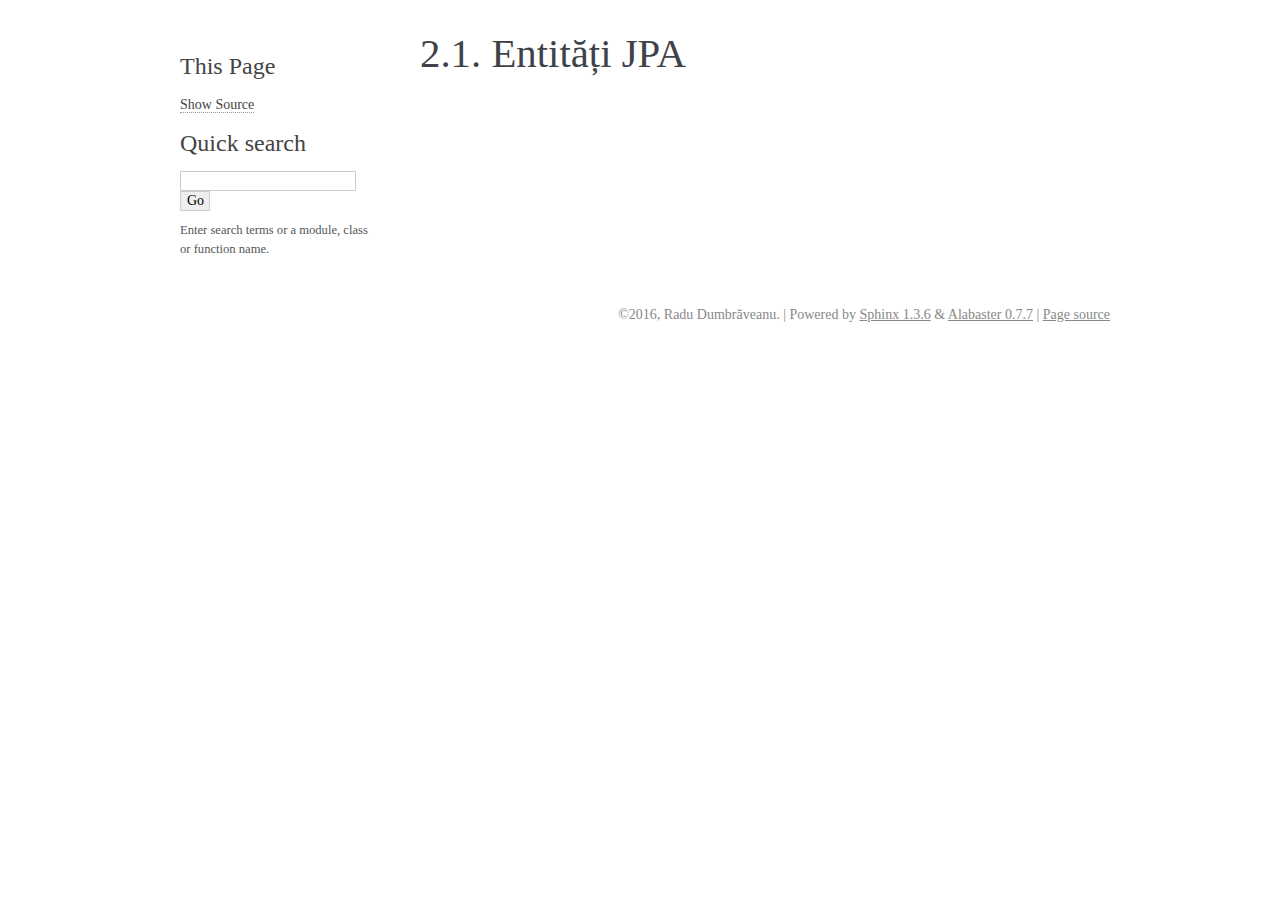
<file: persistenta/entitati/entitati.html>
<!DOCTYPE html PUBLIC "-//W3C//DTD XHTML 1.0 Transitional//EN"
  "http://www.w3.org/TR/xhtml1/DTD/xhtml1-transitional.dtd">


<html xmlns="http://www.w3.org/1999/xhtml">
  <head>
    <meta http-equiv="Content-Type" content="text/html; charset=utf-8" />
    
    <title>2.1. Entități JPA &mdash; Platforma Java Enterprise. Note de curs 0.0.1 documentation</title>
    
    <link rel="stylesheet" href="../../_static/alabaster.css" type="text/css" />
    <link rel="stylesheet" href="../../_static/pygments.css" type="text/css" />
    
    <script type="text/javascript">
      var DOCUMENTATION_OPTIONS = {
        URL_ROOT:    '../../',
        VERSION:     '0.0.1',
        COLLAPSE_INDEX: false,
        FILE_SUFFIX: '.html',
        HAS_SOURCE:  true
      };
    </script>
    <script type="text/javascript" src="../../_static/jquery.js"></script>
    <script type="text/javascript" src="../../_static/underscore.js"></script>
    <script type="text/javascript" src="../../_static/doctools.js"></script>
    <script type="text/javascript" src="https://cdn.mathjax.org/mathjax/latest/MathJax.js?config=TeX-AMS-MML_HTMLorMML"></script>
    <link rel="top" title="Platforma Java Enterprise. Note de curs 0.0.1 documentation" href="../../index.html" />
    <link rel="up" title="2. Persistență (JPA)" href="../index.html" />
    <link rel="next" title="2.2. Gestionarul de entități JPA (EntityManager)" href="../gestionar entitati/gestionar entitati.html" />
    <link rel="prev" title="2. Persistență (JPA)" href="../index.html" />
   
  
  <meta name="viewport" content="width=device-width, initial-scale=0.9, maximum-scale=0.9" />

  </head>
  <body role="document">  

    <div class="document">
      <div class="documentwrapper">
        <div class="bodywrapper">
          <div class="body" role="main">
            
  <div class="section" id="entitati-jpa">
<h1>2.1. Entități JPA<a class="headerlink" href="#entitati-jpa" title="Permalink to this headline">¶</a></h1>
</div>


          </div>
        </div>
      </div>
      <div class="sphinxsidebar" role="navigation" aria-label="main navigation">
        <div class="sphinxsidebarwrapper"><div class="relations">
<h3>Related Topics</h3>
<ul>
  <li><a href="../../index.html">Documentation overview</a><ul>
  <li><a href="../index.html">2. Persistență (JPA)</a><ul>
      <li>Previous: <a href="../index.html" title="previous chapter">2. Persistență (JPA)</a></li>
      <li>Next: <a href="../gestionar entitati/gestionar entitati.html" title="next chapter">2.2. Gestionarul de entități JPA (EntityManager)</a></li>
  </ul></li>
  </ul></li>
</ul>
</div>
  <div role="note" aria-label="source link">
    <h3>This Page</h3>
    <ul class="this-page-menu">
      <li><a href="../../_sources/persistenta/entitati/entitati.txt"
            rel="nofollow">Show Source</a></li>
    </ul>
   </div>
<div id="searchbox" style="display: none" role="search">
  <h3>Quick search</h3>
    <form class="search" action="../../search.html" method="get">
      <input type="text" name="q" />
      <input type="submit" value="Go" />
      <input type="hidden" name="check_keywords" value="yes" />
      <input type="hidden" name="area" value="default" />
    </form>
    <p class="searchtip" style="font-size: 90%">
    Enter search terms or a module, class or function name.
    </p>
</div>
<script type="text/javascript">$('#searchbox').show(0);</script>
        </div>
      </div>
      <div class="clearer"></div>
    </div>
    <div class="footer">
      &copy;2016, Radu Dumbrăveanu.
      
      |
      Powered by <a href="http://sphinx-doc.org/">Sphinx 1.3.6</a>
      &amp; <a href="https://github.com/bitprophet/alabaster">Alabaster 0.7.7</a>
      
      |
      <a href="../../_sources/persistenta/entitati/entitati.txt"
          rel="nofollow">Page source</a>
    </div>

    

    
  </body>
</html>
</file>
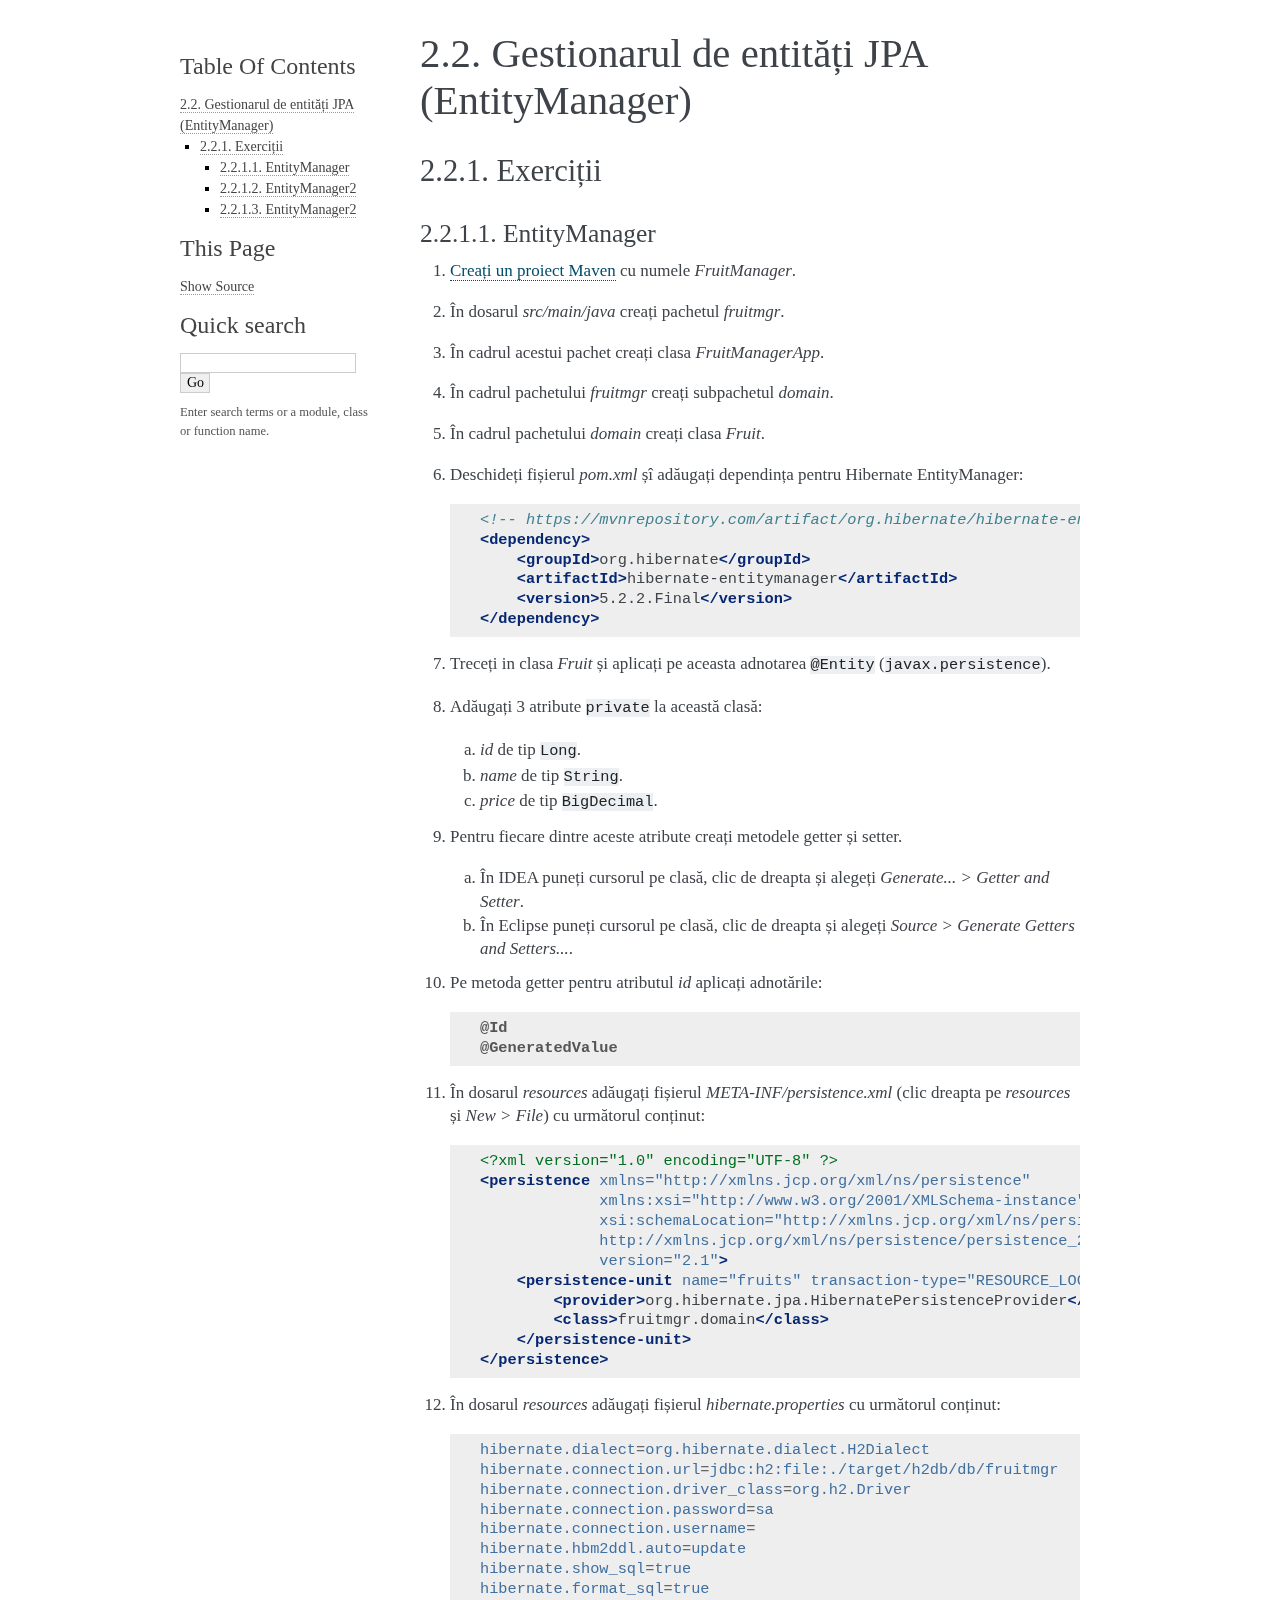
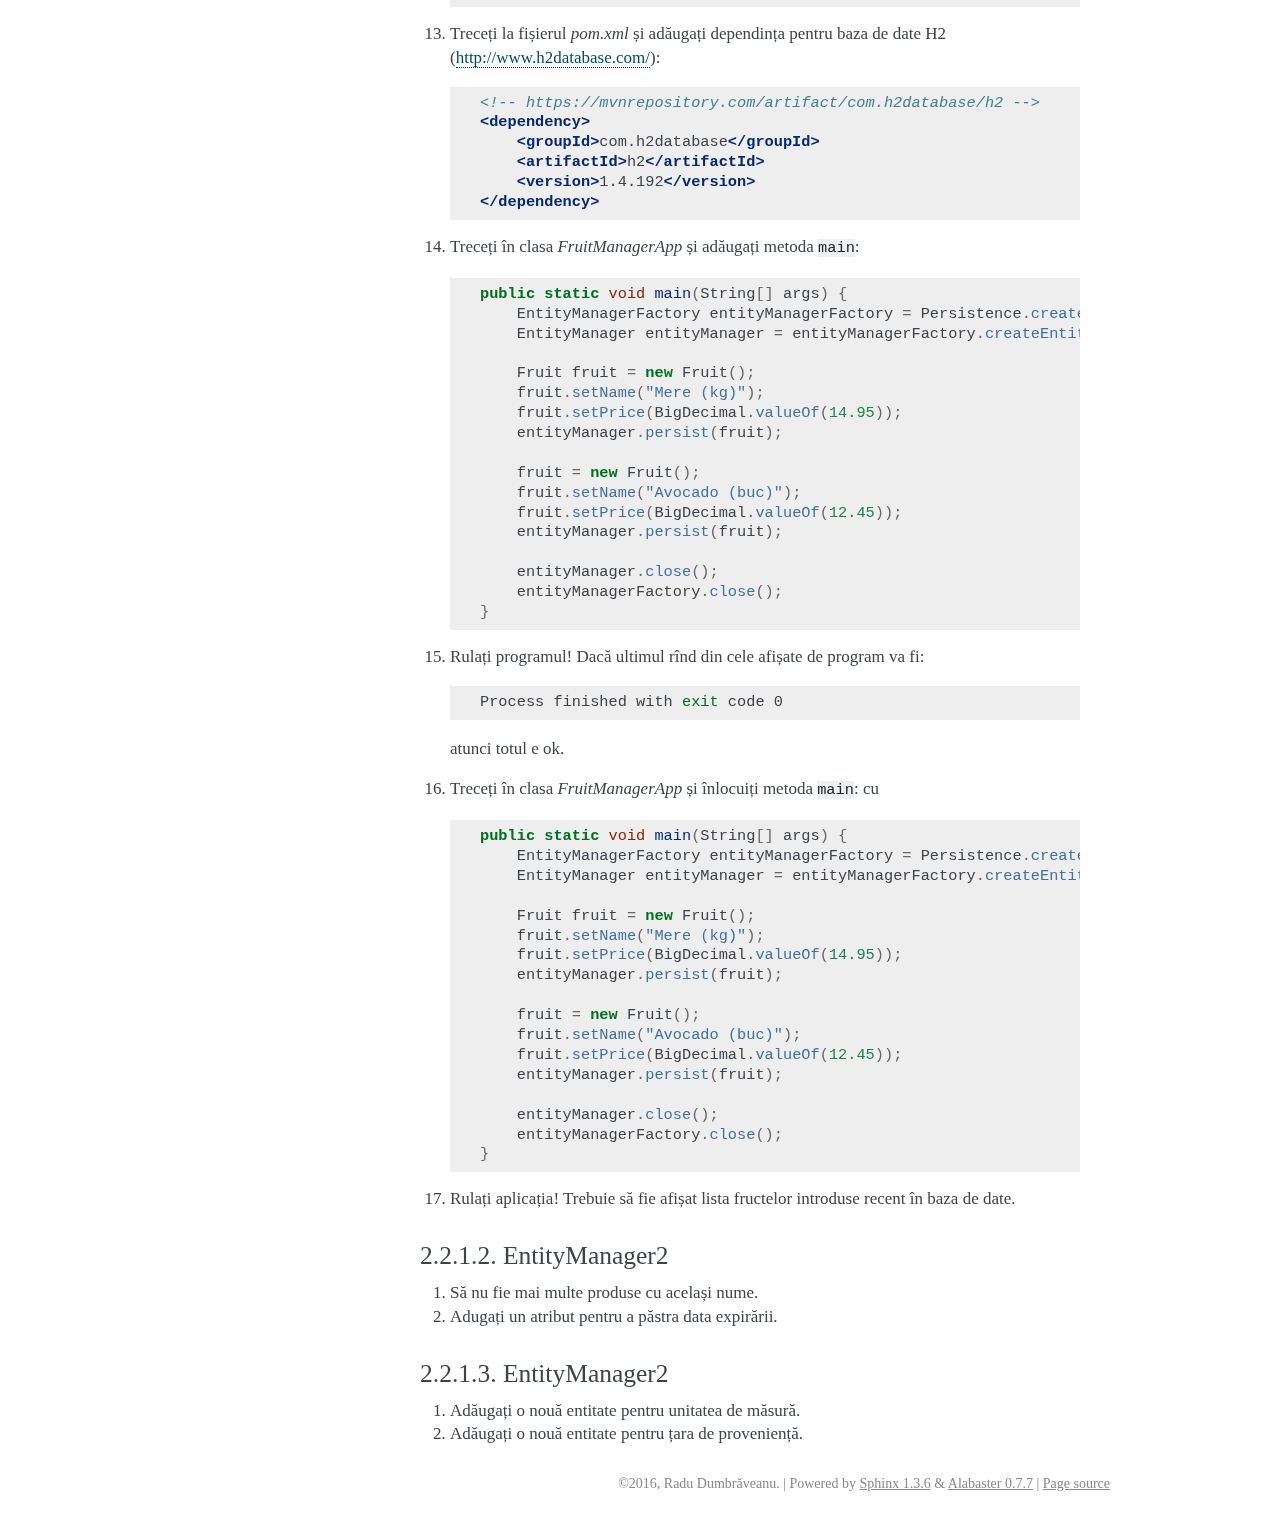
<file: persistenta/gestionar entitati/gestionar entitati.html>
<!DOCTYPE html PUBLIC "-//W3C//DTD XHTML 1.0 Transitional//EN"
  "http://www.w3.org/TR/xhtml1/DTD/xhtml1-transitional.dtd">


<html xmlns="http://www.w3.org/1999/xhtml">
  <head>
    <meta http-equiv="Content-Type" content="text/html; charset=utf-8" />
    
    <title>2.2. Gestionarul de entități JPA (EntityManager) &mdash; Platforma Java Enterprise. Note de curs 0.0.1 documentation</title>
    
    <link rel="stylesheet" href="../../_static/alabaster.css" type="text/css" />
    <link rel="stylesheet" href="../../_static/pygments.css" type="text/css" />
    
    <script type="text/javascript">
      var DOCUMENTATION_OPTIONS = {
        URL_ROOT:    '../../',
        VERSION:     '0.0.1',
        COLLAPSE_INDEX: false,
        FILE_SUFFIX: '.html',
        HAS_SOURCE:  true
      };
    </script>
    <script type="text/javascript" src="../../_static/jquery.js"></script>
    <script type="text/javascript" src="../../_static/underscore.js"></script>
    <script type="text/javascript" src="../../_static/doctools.js"></script>
    <script type="text/javascript" src="https://cdn.mathjax.org/mathjax/latest/MathJax.js?config=TeX-AMS-MML_HTMLorMML"></script>
    <link rel="top" title="Platforma Java Enterprise. Note de curs 0.0.1 documentation" href="../../index.html" />
    <link rel="up" title="2. Persistență (JPA)" href="../index.html" />
    <link rel="next" title="3. Componente (sau Enterprise Java Beans)" href="../../componente/index.html" />
    <link rel="prev" title="2.1. Entități JPA" href="../entitati/entitati.html" />
   
  
  <meta name="viewport" content="width=device-width, initial-scale=0.9, maximum-scale=0.9" />

  </head>
  <body role="document">  

    <div class="document">
      <div class="documentwrapper">
        <div class="bodywrapper">
          <div class="body" role="main">
            
  <div class="section" id="gestionarul-de-entitati-jpa-entitymanager">
<h1>2.2. Gestionarul de entități JPA (EntityManager)<a class="headerlink" href="#gestionarul-de-entitati-jpa-entitymanager" title="Permalink to this headline">¶</a></h1>
<div class="section" id="exercitii">
<h2>2.2.1. Exerciții<a class="headerlink" href="#exercitii" title="Permalink to this headline">¶</a></h2>
<div class="section" id="entitymanager">
<h3>2.2.1.1. EntityManager<a class="headerlink" href="#entitymanager" title="Permalink to this headline">¶</a></h3>
<ol class="arabic">
<li><p class="first"><a class="reference internal" href="../../cuv. introd/maven/maven.html#crearea-unui-proiect-maven"><span>Creați un proiect Maven</span></a> cu numele <em>FruitManager</em>.</p>
</li>
<li><p class="first">În dosarul <em>src/main/java</em> creați pachetul <em>fruitmgr</em>.</p>
</li>
<li><p class="first">În cadrul acestui pachet creați clasa <em>FruitManagerApp</em>.</p>
</li>
<li><p class="first">În cadrul pachetului <em>fruitmgr</em> creați subpachetul <em>domain</em>.</p>
</li>
<li><p class="first">În cadrul pachetului <em>domain</em> creați clasa <em>Fruit</em>.</p>
</li>
<li><p class="first">Deschideți fișierul <em>pom.xml</em> șî adăugați dependința pentru Hibernate EntityManager:</p>
<div class="highlight-xml"><div class="highlight"><pre><span class="c">&lt;!-- https://mvnrepository.com/artifact/org.hibernate/hibernate-entitymanager --&gt;</span>
<span class="nt">&lt;dependency&gt;</span>
    <span class="nt">&lt;groupId&gt;</span>org.hibernate<span class="nt">&lt;/groupId&gt;</span>
    <span class="nt">&lt;artifactId&gt;</span>hibernate-entitymanager<span class="nt">&lt;/artifactId&gt;</span>
    <span class="nt">&lt;version&gt;</span>5.2.2.Final<span class="nt">&lt;/version&gt;</span>
<span class="nt">&lt;/dependency&gt;</span>
</pre></div>
</div>
</li>
<li><p class="first">Treceți in clasa <em>Fruit</em> și aplicați pe aceasta adnotarea <code class="code docutils literal"><span class="pre">&#64;Entity</span></code> (<code class="code docutils literal"><span class="pre">javax.persistence</span></code>).</p>
</li>
<li><p class="first">Adăugați 3 atribute <code class="code docutils literal"><span class="pre">private</span></code> la această clasă:</p>
<ol class="loweralpha simple">
<li><em>id</em> de tip <code class="code docutils literal"><span class="pre">Long</span></code>.</li>
<li><em>name</em> de tip <code class="code docutils literal"><span class="pre">String</span></code>.</li>
<li><em>price</em> de tip <code class="code docutils literal"><span class="pre">BigDecimal</span></code>.</li>
</ol>
</li>
<li><p class="first">Pentru fiecare dintre aceste atribute creați metodele getter și setter.</p>
<ol class="loweralpha simple">
<li>În IDEA puneți cursorul pe clasă, clic de dreapta și alegeți <em>Generate... &gt; Getter and Setter</em>.</li>
<li>În Eclipse puneți cursorul pe clasă, clic de dreapta și alegeți <em>Source &gt; Generate Getters and Setters...</em>.</li>
</ol>
</li>
<li><p class="first">Pe metoda getter pentru atributul <em>id</em> aplicați adnotările:</p>
<div class="highlight-java"><div class="highlight"><pre><span class="nd">@Id</span>
<span class="nd">@GeneratedValue</span>
</pre></div>
</div>
</li>
<li><p class="first">În dosarul <em>resources</em> adăugați fișierul <em>META-INF/persistence.xml</em> (clic dreapta pe <em>resources</em> și <em>New &gt; File</em>) cu următorul conținut:</p>
<div class="highlight-xml"><div class="highlight"><pre><span class="cp">&lt;?xml version=&quot;1.0&quot; encoding=&quot;UTF-8&quot; ?&gt;</span>
<span class="nt">&lt;persistence</span> <span class="na">xmlns=</span><span class="s">&quot;http://xmlns.jcp.org/xml/ns/persistence&quot;</span>
             <span class="na">xmlns:xsi=</span><span class="s">&quot;http://www.w3.org/2001/XMLSchema-instance&quot;</span>
             <span class="na">xsi:schemaLocation=</span><span class="s">&quot;http://xmlns.jcp.org/xml/ns/persistence</span>
<span class="s">             http://xmlns.jcp.org/xml/ns/persistence/persistence_2_1.xsd&quot;</span>
             <span class="na">version=</span><span class="s">&quot;2.1&quot;</span><span class="nt">&gt;</span>
    <span class="nt">&lt;persistence-unit</span> <span class="na">name=</span><span class="s">&quot;fruits&quot;</span> <span class="na">transaction-type=</span><span class="s">&quot;RESOURCE_LOCAL&quot;</span><span class="nt">&gt;</span>
        <span class="nt">&lt;provider&gt;</span>org.hibernate.jpa.HibernatePersistenceProvider<span class="nt">&lt;/provider&gt;</span>
        <span class="nt">&lt;class&gt;</span>fruitmgr.domain<span class="nt">&lt;/class&gt;</span>
    <span class="nt">&lt;/persistence-unit&gt;</span>
<span class="nt">&lt;/persistence&gt;</span>
</pre></div>
</div>
</li>
<li><p class="first">În dosarul <em>resources</em> adăugați fișierul <em>hibernate.properties</em> cu următorul conținut:</p>
<div class="highlight-properties"><div class="highlight"><pre><span class="na">hibernate.dialect</span><span class="o">=</span><span class="s">org.hibernate.dialect.H2Dialect</span>
<span class="na">hibernate.connection.url</span><span class="o">=</span><span class="s">jdbc:h2:file:./target/h2db/db/fruitmgr</span>
<span class="na">hibernate.connection.driver_class</span><span class="o">=</span><span class="s">org.h2.Driver</span>
<span class="na">hibernate.connection.password</span><span class="o">=</span><span class="s">sa</span>
<span class="na">hibernate.connection.username</span><span class="o">=</span>
<span class="na">hibernate.hbm2ddl.auto</span><span class="o">=</span><span class="s">update</span>
<span class="na">hibernate.show_sql</span><span class="o">=</span><span class="s">true</span>
<span class="na">hibernate.format_sql</span><span class="o">=</span><span class="s">true</span>
</pre></div>
</div>
</li>
<li><p class="first">Treceți la fișierul <em>pom.xml</em> și adăugați dependința pentru baza de date H2 (<a class="reference external" href="http://www.h2database.com/">http://www.h2database.com/</a>):</p>
<div class="highlight-xml"><div class="highlight"><pre><span class="c">&lt;!-- https://mvnrepository.com/artifact/com.h2database/h2 --&gt;</span>
<span class="nt">&lt;dependency&gt;</span>
    <span class="nt">&lt;groupId&gt;</span>com.h2database<span class="nt">&lt;/groupId&gt;</span>
    <span class="nt">&lt;artifactId&gt;</span>h2<span class="nt">&lt;/artifactId&gt;</span>
    <span class="nt">&lt;version&gt;</span>1.4.192<span class="nt">&lt;/version&gt;</span>
<span class="nt">&lt;/dependency&gt;</span>
</pre></div>
</div>
</li>
<li><p class="first">Treceți în clasa <em>FruitManagerApp</em> și adăugați metoda <code class="code docutils literal"><span class="pre">main</span></code>:</p>
<div class="highlight-java"><div class="highlight"><pre><span class="kd">public</span> <span class="kd">static</span> <span class="kt">void</span> <span class="nf">main</span><span class="o">(</span><span class="n">String</span><span class="o">[]</span> <span class="n">args</span><span class="o">)</span> <span class="o">{</span>
    <span class="n">EntityManagerFactory</span> <span class="n">entityManagerFactory</span> <span class="o">=</span> <span class="n">Persistence</span><span class="o">.</span><span class="na">createEntityManagerFactory</span><span class="o">(</span><span class="s">&quot;fruits&quot;</span><span class="o">);</span>
    <span class="n">EntityManager</span> <span class="n">entityManager</span> <span class="o">=</span> <span class="n">entityManagerFactory</span><span class="o">.</span><span class="na">createEntityManager</span><span class="o">();</span>

    <span class="n">Fruit</span> <span class="n">fruit</span> <span class="o">=</span> <span class="k">new</span> <span class="n">Fruit</span><span class="o">();</span>
    <span class="n">fruit</span><span class="o">.</span><span class="na">setName</span><span class="o">(</span><span class="s">&quot;Mere (kg)&quot;</span><span class="o">);</span>
    <span class="n">fruit</span><span class="o">.</span><span class="na">setPrice</span><span class="o">(</span><span class="n">BigDecimal</span><span class="o">.</span><span class="na">valueOf</span><span class="o">(</span><span class="mf">14.95</span><span class="o">));</span>
    <span class="n">entityManager</span><span class="o">.</span><span class="na">persist</span><span class="o">(</span><span class="n">fruit</span><span class="o">);</span>

    <span class="n">fruit</span> <span class="o">=</span> <span class="k">new</span> <span class="n">Fruit</span><span class="o">();</span>
    <span class="n">fruit</span><span class="o">.</span><span class="na">setName</span><span class="o">(</span><span class="s">&quot;Avocado (buc)&quot;</span><span class="o">);</span>
    <span class="n">fruit</span><span class="o">.</span><span class="na">setPrice</span><span class="o">(</span><span class="n">BigDecimal</span><span class="o">.</span><span class="na">valueOf</span><span class="o">(</span><span class="mf">12.45</span><span class="o">));</span>
    <span class="n">entityManager</span><span class="o">.</span><span class="na">persist</span><span class="o">(</span><span class="n">fruit</span><span class="o">);</span>

    <span class="n">entityManager</span><span class="o">.</span><span class="na">close</span><span class="o">();</span>
    <span class="n">entityManagerFactory</span><span class="o">.</span><span class="na">close</span><span class="o">();</span>
<span class="o">}</span>
</pre></div>
</div>
</li>
<li><p class="first">Rulați programul! Dacă ultimul rînd din cele afișate de program va fi:</p>
<div class="highlight-bash"><div class="highlight"><pre>Process finished with <span class="nb">exit</span> code 0
</pre></div>
</div>
<p>atunci totul e ok.</p>
</li>
<li><p class="first">Treceți în clasa <em>FruitManagerApp</em> și înlocuiți metoda <code class="code docutils literal"><span class="pre">main</span></code>: cu</p>
<div class="highlight-java"><div class="highlight"><pre><span class="kd">public</span> <span class="kd">static</span> <span class="kt">void</span> <span class="nf">main</span><span class="o">(</span><span class="n">String</span><span class="o">[]</span> <span class="n">args</span><span class="o">)</span> <span class="o">{</span>
    <span class="n">EntityManagerFactory</span> <span class="n">entityManagerFactory</span> <span class="o">=</span> <span class="n">Persistence</span><span class="o">.</span><span class="na">createEntityManagerFactory</span><span class="o">(</span><span class="s">&quot;fruits&quot;</span><span class="o">);</span>
    <span class="n">EntityManager</span> <span class="n">entityManager</span> <span class="o">=</span> <span class="n">entityManagerFactory</span><span class="o">.</span><span class="na">createEntityManager</span><span class="o">();</span>

    <span class="n">Fruit</span> <span class="n">fruit</span> <span class="o">=</span> <span class="k">new</span> <span class="n">Fruit</span><span class="o">();</span>
    <span class="n">fruit</span><span class="o">.</span><span class="na">setName</span><span class="o">(</span><span class="s">&quot;Mere (kg)&quot;</span><span class="o">);</span>
    <span class="n">fruit</span><span class="o">.</span><span class="na">setPrice</span><span class="o">(</span><span class="n">BigDecimal</span><span class="o">.</span><span class="na">valueOf</span><span class="o">(</span><span class="mf">14.95</span><span class="o">));</span>
    <span class="n">entityManager</span><span class="o">.</span><span class="na">persist</span><span class="o">(</span><span class="n">fruit</span><span class="o">);</span>

    <span class="n">fruit</span> <span class="o">=</span> <span class="k">new</span> <span class="n">Fruit</span><span class="o">();</span>
    <span class="n">fruit</span><span class="o">.</span><span class="na">setName</span><span class="o">(</span><span class="s">&quot;Avocado (buc)&quot;</span><span class="o">);</span>
    <span class="n">fruit</span><span class="o">.</span><span class="na">setPrice</span><span class="o">(</span><span class="n">BigDecimal</span><span class="o">.</span><span class="na">valueOf</span><span class="o">(</span><span class="mf">12.45</span><span class="o">));</span>
    <span class="n">entityManager</span><span class="o">.</span><span class="na">persist</span><span class="o">(</span><span class="n">fruit</span><span class="o">);</span>

    <span class="n">entityManager</span><span class="o">.</span><span class="na">close</span><span class="o">();</span>
    <span class="n">entityManagerFactory</span><span class="o">.</span><span class="na">close</span><span class="o">();</span>
<span class="o">}</span>
</pre></div>
</div>
</li>
<li><p class="first">Rulați aplicația! Trebuie să fie afișat lista fructelor introduse recent în baza de date.</p>
</li>
</ol>
</div>
<div class="section" id="entitymanager2">
<h3>2.2.1.2. EntityManager2<a class="headerlink" href="#entitymanager2" title="Permalink to this headline">¶</a></h3>
<ol class="arabic simple">
<li>Să nu fie mai multe produse cu același nume.</li>
<li>Adugați un atribut pentru a păstra data expirării.</li>
</ol>
</div>
<div class="section" id="id1">
<h3>2.2.1.3. EntityManager2<a class="headerlink" href="#id1" title="Permalink to this headline">¶</a></h3>
<ol class="arabic simple">
<li>Adăugați o nouă entitate pentru unitatea de măsură.</li>
<li>Adăugați o nouă entitate pentru țara de proveniență.</li>
</ol>
</div>
</div>
</div>


          </div>
        </div>
      </div>
      <div class="sphinxsidebar" role="navigation" aria-label="main navigation">
        <div class="sphinxsidebarwrapper">
  <h3><a href="../../index.html">Table Of Contents</a></h3>
  <ul>
<li><a class="reference internal" href="#">2.2. Gestionarul de entități JPA (EntityManager)</a><ul>
<li><a class="reference internal" href="#exercitii">2.2.1. Exerciții</a><ul>
<li><a class="reference internal" href="#entitymanager">2.2.1.1. EntityManager</a></li>
<li><a class="reference internal" href="#entitymanager2">2.2.1.2. EntityManager2</a></li>
<li><a class="reference internal" href="#id1">2.2.1.3. EntityManager2</a></li>
</ul>
</li>
</ul>
</li>
</ul>
<div class="relations">
<h3>Related Topics</h3>
<ul>
  <li><a href="../../index.html">Documentation overview</a><ul>
  <li><a href="../index.html">2. Persistență (JPA)</a><ul>
      <li>Previous: <a href="../entitati/entitati.html" title="previous chapter">2.1. Entități JPA</a></li>
      <li>Next: <a href="../../componente/index.html" title="next chapter">3. Componente (sau Enterprise Java Beans)</a></li>
  </ul></li>
  </ul></li>
</ul>
</div>
  <div role="note" aria-label="source link">
    <h3>This Page</h3>
    <ul class="this-page-menu">
      <li><a href="../../_sources/persistenta/gestionar entitati/gestionar entitati.txt"
            rel="nofollow">Show Source</a></li>
    </ul>
   </div>
<div id="searchbox" style="display: none" role="search">
  <h3>Quick search</h3>
    <form class="search" action="../../search.html" method="get">
      <input type="text" name="q" />
      <input type="submit" value="Go" />
      <input type="hidden" name="check_keywords" value="yes" />
      <input type="hidden" name="area" value="default" />
    </form>
    <p class="searchtip" style="font-size: 90%">
    Enter search terms or a module, class or function name.
    </p>
</div>
<script type="text/javascript">$('#searchbox').show(0);</script>
        </div>
      </div>
      <div class="clearer"></div>
    </div>
    <div class="footer">
      &copy;2016, Radu Dumbrăveanu.
      
      |
      Powered by <a href="http://sphinx-doc.org/">Sphinx 1.3.6</a>
      &amp; <a href="https://github.com/bitprophet/alabaster">Alabaster 0.7.7</a>
      
      |
      <a href="../../_sources/persistenta/gestionar entitati/gestionar entitati.txt"
          rel="nofollow">Page source</a>
    </div>

    

    
  </body>
</html>
</file>
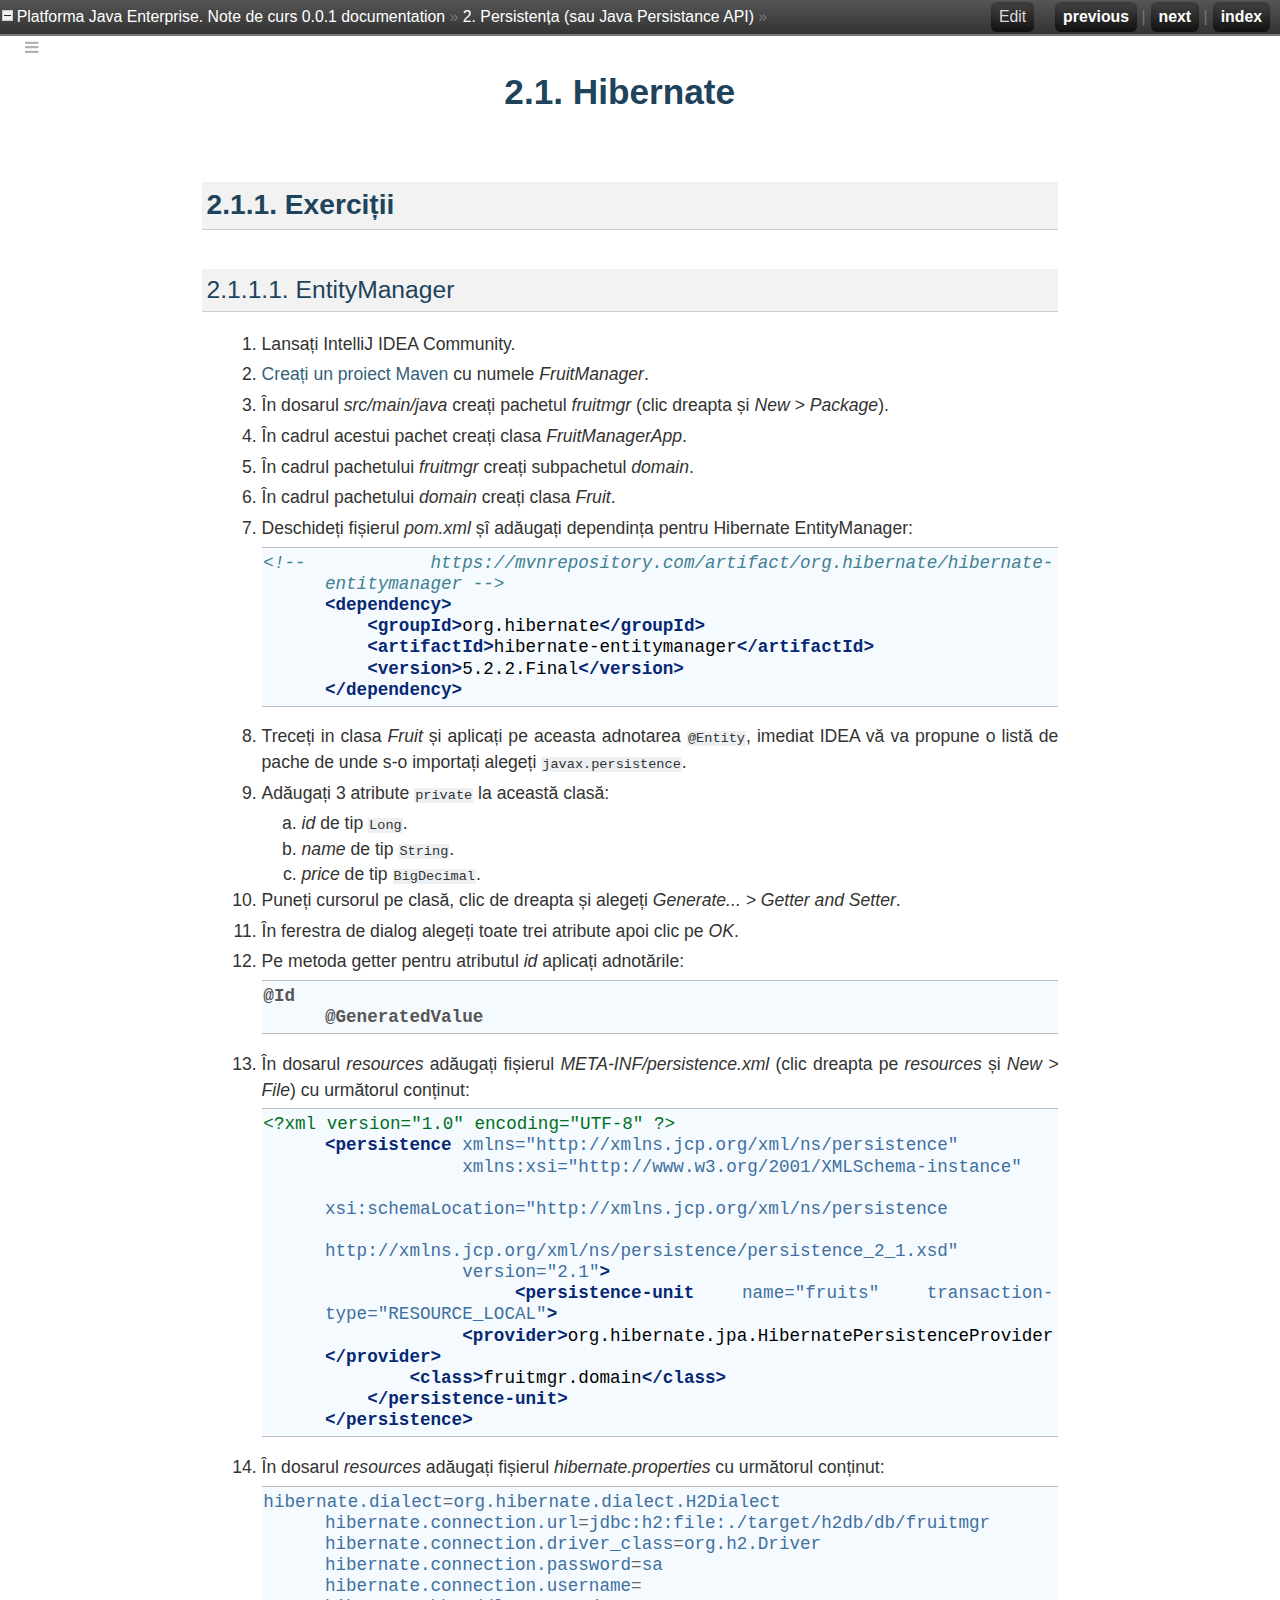
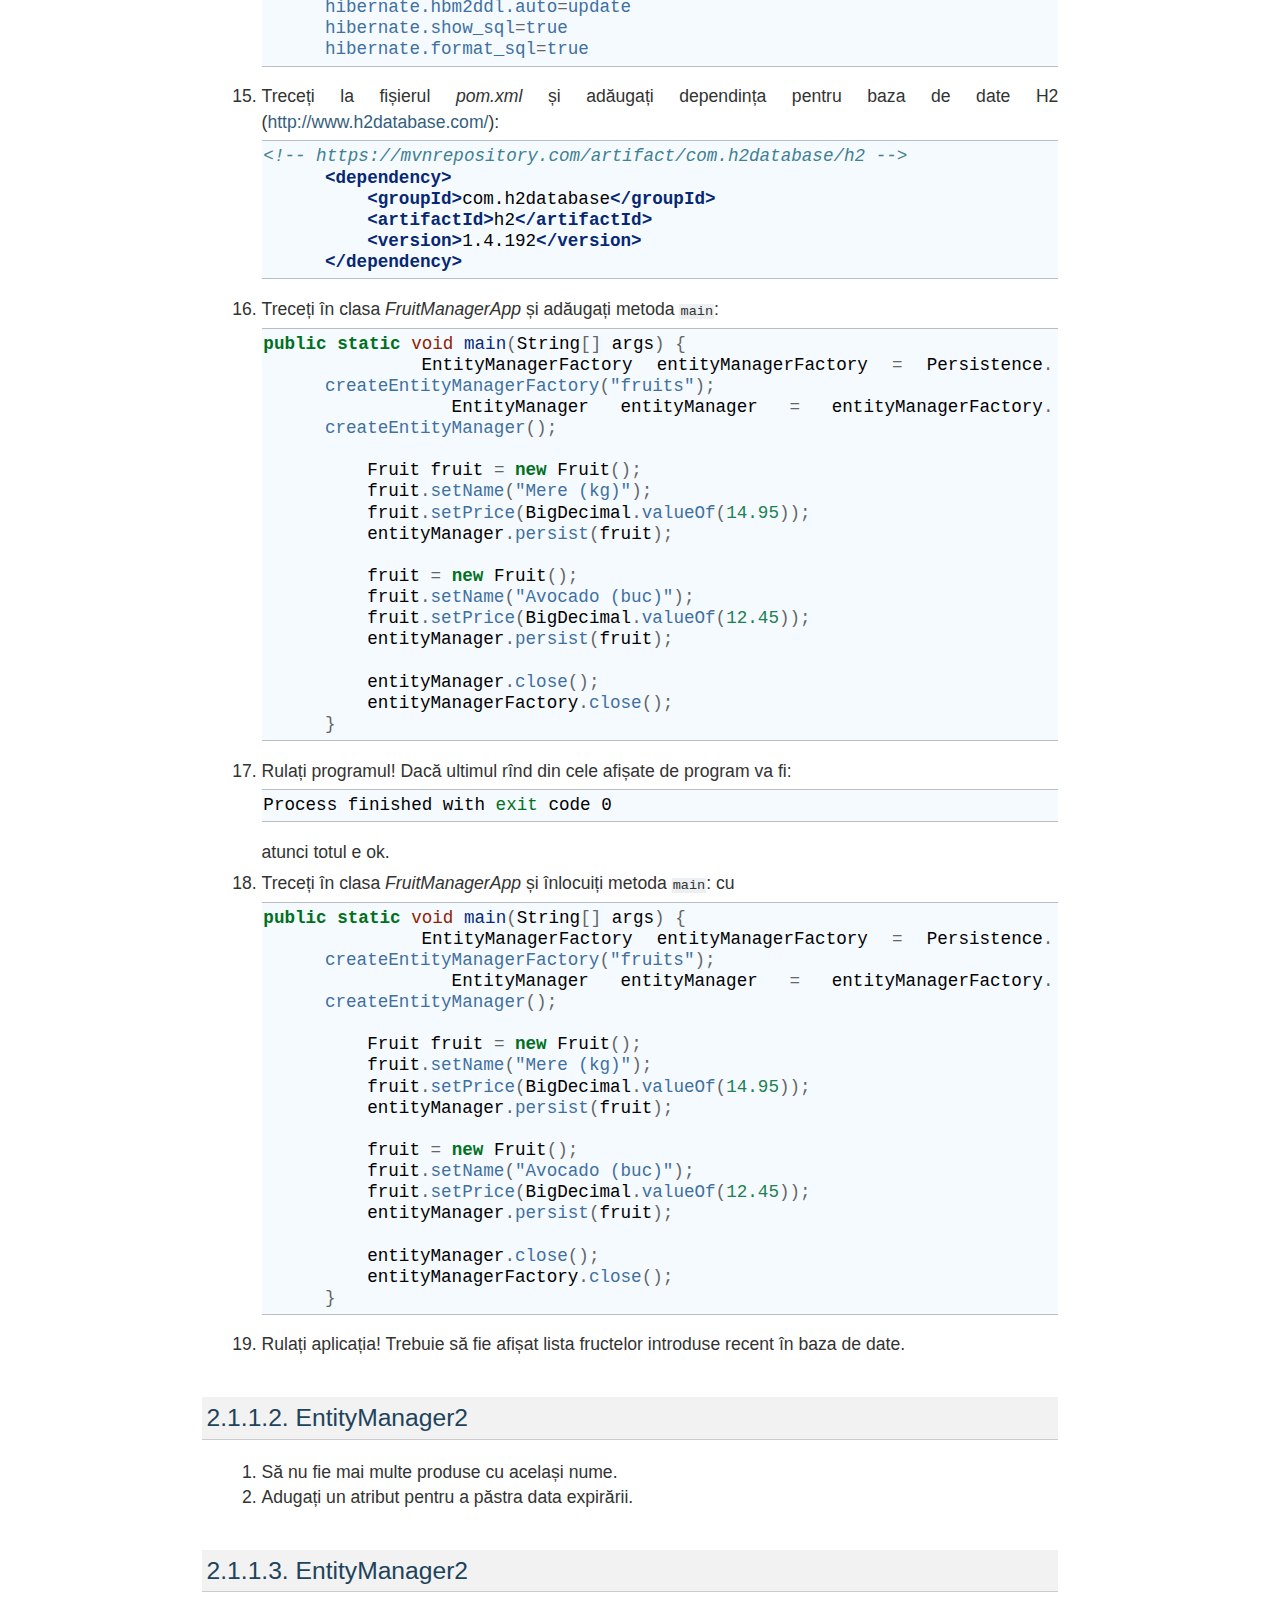
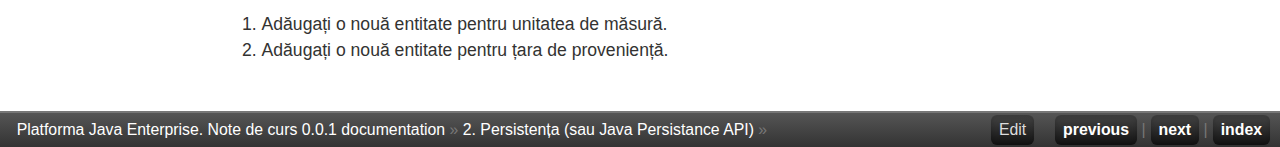
<file: persistenta/hibernate/hibernate.html>
<!DOCTYPE html PUBLIC "-//W3C//DTD XHTML 1.0 Transitional//EN"
  "http://www.w3.org/TR/xhtml1/DTD/xhtml1-transitional.dtd">


<html xmlns="http://www.w3.org/1999/xhtml">
  <head>
    <meta http-equiv="Content-Type" content="text/html; charset=utf-8" />
    
    <title>2.1. Hibernate &mdash; Platforma Java Enterprise. Note de curs 0.0.1 documentation</title>
    
    <link rel="stylesheet" href="../../_static/nature.css" type="text/css" />
    <link rel="stylesheet" href="../../_static/pygments.css" type="text/css" />
    
    <script type="text/javascript">
      var DOCUMENTATION_OPTIONS = {
        URL_ROOT:    '../../',
        VERSION:     '0.0.1',
        COLLAPSE_INDEX: false,
        FILE_SUFFIX: '.html',
        HAS_SOURCE:  true
      };
    </script>
    <script type="text/javascript" src="../../_static/jquery.js"></script>
    <script type="text/javascript" src="../../_static/underscore.js"></script>
    <script type="text/javascript" src="../../_static/doctools.js"></script>
    <script type="text/javascript" src="https://cdn.mathjax.org/mathjax/latest/MathJax.js?config=TeX-AMS-MML_HTMLorMML"></script>
    <link rel="top" title="Platforma Java Enterprise. Note de curs 0.0.1 documentation" href="../../index.html" />
    <link rel="up" title="2. Persistența (sau Java Persistance API)" href="../index.html" />
    <link rel="next" title="3. Componente (sau Enterprise Java Beans)" href="../../componente/index.html" />
    <link rel="prev" title="2. Persistența (sau Java Persistance API)" href="../index.html" />
   
    <link rel="stylesheet"
	  href="http://yui.yahooapis.com/pure/0.6.0/base-min.css">

<script type="text/javascript">
$(function () {
    // Highlight the table of content as we scroll
    sections = {},
    i        = 0,
    url	 = document.URL.replace(/#.*$/, ""),
    current_section = 0;

    // Grab positions of our sections
    $('.headerlink').each(function(){
        sections[this.href.replace(url, '')] = $(this).offset().top - 50;
    });

    $(window).scroll(function(event) {
	var pos   = $(window).scrollTop();

	// Highlight the current section
	$('a.internal').parent().removeClass('active');
        for(i in sections){
            if(sections[i] > pos){
		break;
            };
	    if($('a.internal[href$="' + i + '"]').is(':visible')){
		current_section = i;
	    };
        }
	$('a.internal[href$="' + current_section + '"]').parent().addClass('active');
	$('a.internal[href$="' + current_section + '"]').parent().parent().parent().addClass('active');
	$('a.internal[href$="' + current_section + '"]').parent().parent().parent().parent().parent().addClass('active');
    });

});
</script>


  </head>
  <body role="document">
   <!-- Use the header to add javascript -->
    

    <script type="text/javascript">
    // Function to collapse the tip divs
    function collapse_tip_div(obj){
	// Update the representation on the tip div based on whether it
	// has the 'collapsed' css class or not: we only want to
	// collapse divs that are not already collapsed
	if($(obj).hasClass("collapsed")) {
	} else {
	    $(obj).find("p.summary").remove();
	    var content = $(obj).text();
	    var html = $(obj).html();

	    if(content.length > 40) {
		if ($.browser.msie) {
		    // We start at '3' to avoid 'tip', as IE
		    // does not count whitespace
		    var content = content.substr(3, 50);
		} else {
		    // We start at '5' to avoid 'tip '
		    var content = content.substr(5, 50);
		}
	    }
	    $(obj).html('<p class="summary"><img src="../../_static/plus.png">' + content + '...</p>' + html);
	}
    }
    </script>

    <script type="text/javascript">
    $(function () {
	$(".tip")
	    .click(function(event){
		$(this).toggleClass("collapsed");
		// Change state of the global button
		$('div.related li.transparent').removeClass('transparent')
		$(this).find("p.summary").remove();
		if($(this).hasClass("collapsed")) {
		    var content = $(this).text();
		    var html = $(this).html();

		    if(content.length > 40) {
			if ($.browser.msie) {
			    // We start at '3' to avoid 'tip', as IE
			    // does not count whitespace
			    var content = content.substr(3, 50);
			} else {
			    // We start at '5' to avoid 'tip '
			    var content = content.substr(5, 50);
			}
		    }
		    $(this).html('<p class="summary"><img src="../../_static/plus.png">' + content + '...</p>' + html);
		}
		if (event.target.tagName.toLowerCase() != "a") {
                   return true; //Makes links clickable
		}
	});
    });
    </script>


    <div class="related" role="navigation" aria-label="related navigation">
      <h3>Navigation</h3>
      <ul>
        <li class="right" style="margin-right: 10px">
          <a href="../../genindex.html" title="General Index"
             accesskey="I">index</a></li>
        <li class="right" >
          <a href="../../componente/index.html" title="3. Componente (sau Enterprise Java Beans)"
             accesskey="N">next</a> |</li>
        <li class="right" >
          <a href="../index.html" title="2. Persistența (sau Java Persistance API)"
             accesskey="P">previous</a> |</li>
        <li class="nav-item nav-item-0"><a href="../../index.html">Platforma Java Enterprise. Note de curs 0.0.1 documentation</a> &raquo;</li>
          <li class="nav-item nav-item-1"><a href="../index.html" accesskey="U">2. Persistența (sau Java Persistance API)</a> &raquo;</li>
     
    <!-- Insert a menu in the navigation bar -->
    <li class="left">
	<!-- On click toggle the 'tip' on or off-->
	<a onclick="$('.tip').each(function (index, obj) {
			    collapse_tip_div(obj);
		    });
		    $('.tip').addClass('collapsed');
		    $('.left').addClass('transparent');">
	<img src="../../_static/minus.png"
         alt="Collapse to compact view" style="padding: 1ex;"/>
	<span class="hiddenlink">Collapse document to compact view</span>
    </a></li>
    <li class="right edit_on_github"><a href="https://github.com/scipy-lectures/scipy-lecture-notes/edit/master/persistenta/hibernate/hibernate.rst">Edit
    <span class="tooltip">
	Improve this page:<br/>Edit it on Github.
    </span>
    </a>
    </li>

      </ul>
    </div>  

    <div class="document">
      <div class="documentwrapper">
        <div class="bodywrapper">
          <div class="body" role="main">
            
  <div class="section" id="hibernate">
<h1>2.1. Hibernate<a class="headerlink" href="#hibernate" title="Permalink to this headline">¶</a></h1>
<div class="section" id="exercitii">
<h2>2.1.1. Exerciții<a class="headerlink" href="#exercitii" title="Permalink to this headline">¶</a></h2>
<div class="section" id="entitymanager">
<h3>2.1.1.1. EntityManager<a class="headerlink" href="#entitymanager" title="Permalink to this headline">¶</a></h3>
<ol class="arabic">
<li><p class="first">Lansați IntelliJ IDEA Community.</p>
</li>
<li><p class="first"><a class="reference internal" href="../../cuv. introd/maven/maven.html#crearea-unui-proiect-maven"><span>Creați un proiect Maven</span></a> cu numele <em>FruitManager</em>.</p>
</li>
<li><p class="first">În dosarul <em>src/main/java</em> creați pachetul <em>fruitmgr</em> (clic dreapta și <em>New &gt; Package</em>).</p>
</li>
<li><p class="first">În cadrul acestui pachet creați clasa <em>FruitManagerApp</em>.</p>
</li>
<li><p class="first">În cadrul pachetului <em>fruitmgr</em> creați subpachetul <em>domain</em>.</p>
</li>
<li><p class="first">În cadrul pachetului <em>domain</em> creați clasa <em>Fruit</em>.</p>
</li>
<li><p class="first">Deschideți fișierul <em>pom.xml</em> șî adăugați dependința pentru Hibernate EntityManager:</p>
<div class="highlight-xml"><div class="highlight"><pre><span class="c">&lt;!-- https://mvnrepository.com/artifact/org.hibernate/hibernate-entitymanager --&gt;</span>
<span class="nt">&lt;dependency&gt;</span>
    <span class="nt">&lt;groupId&gt;</span>org.hibernate<span class="nt">&lt;/groupId&gt;</span>
    <span class="nt">&lt;artifactId&gt;</span>hibernate-entitymanager<span class="nt">&lt;/artifactId&gt;</span>
    <span class="nt">&lt;version&gt;</span>5.2.2.Final<span class="nt">&lt;/version&gt;</span>
<span class="nt">&lt;/dependency&gt;</span>
</pre></div>
</div>
</li>
<li><p class="first">Treceți in clasa <em>Fruit</em> și aplicați pe aceasta adnotarea <code class="code docutils literal"><span class="pre">&#64;Entity</span></code>, imediat IDEA vă va propune o listă de pache de unde s-o importați alegeți <code class="code docutils literal"><span class="pre">javax.persistence</span></code>.</p>
</li>
<li><p class="first">Adăugați 3 atribute <code class="code docutils literal"><span class="pre">private</span></code> la această clasă:</p>
<ol class="loweralpha simple">
<li><em>id</em> de tip <code class="code docutils literal"><span class="pre">Long</span></code>.</li>
<li><em>name</em> de tip <code class="code docutils literal"><span class="pre">String</span></code>.</li>
<li><em>price</em> de tip <code class="code docutils literal"><span class="pre">BigDecimal</span></code>.</li>
</ol>
</li>
<li><p class="first">Puneți cursorul pe clasă, clic de dreapta și alegeți <em>Generate... &gt; Getter and Setter</em>.</p>
</li>
<li><p class="first">În ferestra de dialog alegeți toate trei atribute apoi clic pe <em>OK</em>.</p>
</li>
<li><p class="first">Pe metoda getter pentru atributul <em>id</em> aplicați adnotările:</p>
<div class="highlight-java"><div class="highlight"><pre><span class="nd">@Id</span>
<span class="nd">@GeneratedValue</span>
</pre></div>
</div>
</li>
<li><p class="first">În dosarul <em>resources</em> adăugați fișierul <em>META-INF/persistence.xml</em> (clic dreapta pe <em>resources</em> și <em>New &gt; File</em>) cu următorul conținut:</p>
<div class="highlight-xml"><div class="highlight"><pre><span class="cp">&lt;?xml version=&quot;1.0&quot; encoding=&quot;UTF-8&quot; ?&gt;</span>
<span class="nt">&lt;persistence</span> <span class="na">xmlns=</span><span class="s">&quot;http://xmlns.jcp.org/xml/ns/persistence&quot;</span>
             <span class="na">xmlns:xsi=</span><span class="s">&quot;http://www.w3.org/2001/XMLSchema-instance&quot;</span>
             <span class="na">xsi:schemaLocation=</span><span class="s">&quot;http://xmlns.jcp.org/xml/ns/persistence</span>
<span class="s">             http://xmlns.jcp.org/xml/ns/persistence/persistence_2_1.xsd&quot;</span>
             <span class="na">version=</span><span class="s">&quot;2.1&quot;</span><span class="nt">&gt;</span>
    <span class="nt">&lt;persistence-unit</span> <span class="na">name=</span><span class="s">&quot;fruits&quot;</span> <span class="na">transaction-type=</span><span class="s">&quot;RESOURCE_LOCAL&quot;</span><span class="nt">&gt;</span>
        <span class="nt">&lt;provider&gt;</span>org.hibernate.jpa.HibernatePersistenceProvider<span class="nt">&lt;/provider&gt;</span>
        <span class="nt">&lt;class&gt;</span>fruitmgr.domain<span class="nt">&lt;/class&gt;</span>
    <span class="nt">&lt;/persistence-unit&gt;</span>
<span class="nt">&lt;/persistence&gt;</span>
</pre></div>
</div>
</li>
<li><p class="first">În dosarul <em>resources</em> adăugați fișierul <em>hibernate.properties</em> cu următorul conținut:</p>
<div class="highlight-properties"><div class="highlight"><pre><span class="na">hibernate.dialect</span><span class="o">=</span><span class="s">org.hibernate.dialect.H2Dialect</span>
<span class="na">hibernate.connection.url</span><span class="o">=</span><span class="s">jdbc:h2:file:./target/h2db/db/fruitmgr</span>
<span class="na">hibernate.connection.driver_class</span><span class="o">=</span><span class="s">org.h2.Driver</span>
<span class="na">hibernate.connection.password</span><span class="o">=</span><span class="s">sa</span>
<span class="na">hibernate.connection.username</span><span class="o">=</span>
<span class="na">hibernate.hbm2ddl.auto</span><span class="o">=</span><span class="s">update</span>
<span class="na">hibernate.show_sql</span><span class="o">=</span><span class="s">true</span>
<span class="na">hibernate.format_sql</span><span class="o">=</span><span class="s">true</span>
</pre></div>
</div>
</li>
<li><p class="first">Treceți la fișierul <em>pom.xml</em> și adăugați dependința pentru baza de date H2 (<a class="reference external" href="http://www.h2database.com/">http://www.h2database.com/</a>):</p>
<div class="highlight-xml"><div class="highlight"><pre><span class="c">&lt;!-- https://mvnrepository.com/artifact/com.h2database/h2 --&gt;</span>
<span class="nt">&lt;dependency&gt;</span>
    <span class="nt">&lt;groupId&gt;</span>com.h2database<span class="nt">&lt;/groupId&gt;</span>
    <span class="nt">&lt;artifactId&gt;</span>h2<span class="nt">&lt;/artifactId&gt;</span>
    <span class="nt">&lt;version&gt;</span>1.4.192<span class="nt">&lt;/version&gt;</span>
<span class="nt">&lt;/dependency&gt;</span>
</pre></div>
</div>
</li>
<li><p class="first">Treceți în clasa <em>FruitManagerApp</em> și adăugați metoda <code class="code docutils literal"><span class="pre">main</span></code>:</p>
<div class="highlight-java"><div class="highlight"><pre><span class="kd">public</span> <span class="kd">static</span> <span class="kt">void</span> <span class="nf">main</span><span class="o">(</span><span class="n">String</span><span class="o">[]</span> <span class="n">args</span><span class="o">)</span> <span class="o">{</span>
    <span class="n">EntityManagerFactory</span> <span class="n">entityManagerFactory</span> <span class="o">=</span> <span class="n">Persistence</span><span class="o">.</span><span class="na">createEntityManagerFactory</span><span class="o">(</span><span class="s">&quot;fruits&quot;</span><span class="o">);</span>
    <span class="n">EntityManager</span> <span class="n">entityManager</span> <span class="o">=</span> <span class="n">entityManagerFactory</span><span class="o">.</span><span class="na">createEntityManager</span><span class="o">();</span>

    <span class="n">Fruit</span> <span class="n">fruit</span> <span class="o">=</span> <span class="k">new</span> <span class="n">Fruit</span><span class="o">();</span>
    <span class="n">fruit</span><span class="o">.</span><span class="na">setName</span><span class="o">(</span><span class="s">&quot;Mere (kg)&quot;</span><span class="o">);</span>
    <span class="n">fruit</span><span class="o">.</span><span class="na">setPrice</span><span class="o">(</span><span class="n">BigDecimal</span><span class="o">.</span><span class="na">valueOf</span><span class="o">(</span><span class="mf">14.95</span><span class="o">));</span>
    <span class="n">entityManager</span><span class="o">.</span><span class="na">persist</span><span class="o">(</span><span class="n">fruit</span><span class="o">);</span>

    <span class="n">fruit</span> <span class="o">=</span> <span class="k">new</span> <span class="n">Fruit</span><span class="o">();</span>
    <span class="n">fruit</span><span class="o">.</span><span class="na">setName</span><span class="o">(</span><span class="s">&quot;Avocado (buc)&quot;</span><span class="o">);</span>
    <span class="n">fruit</span><span class="o">.</span><span class="na">setPrice</span><span class="o">(</span><span class="n">BigDecimal</span><span class="o">.</span><span class="na">valueOf</span><span class="o">(</span><span class="mf">12.45</span><span class="o">));</span>
    <span class="n">entityManager</span><span class="o">.</span><span class="na">persist</span><span class="o">(</span><span class="n">fruit</span><span class="o">);</span>

    <span class="n">entityManager</span><span class="o">.</span><span class="na">close</span><span class="o">();</span>
    <span class="n">entityManagerFactory</span><span class="o">.</span><span class="na">close</span><span class="o">();</span>
<span class="o">}</span>
</pre></div>
</div>
</li>
<li><p class="first">Rulați programul! Dacă ultimul rînd din cele afișate de program va fi:</p>
<div class="highlight-bash"><div class="highlight"><pre>Process finished with <span class="nb">exit</span> code 0
</pre></div>
</div>
<p>atunci totul e ok.</p>
</li>
<li><p class="first">Treceți în clasa <em>FruitManagerApp</em> și înlocuiți metoda <code class="code docutils literal"><span class="pre">main</span></code>: cu</p>
<div class="highlight-java"><div class="highlight"><pre><span class="kd">public</span> <span class="kd">static</span> <span class="kt">void</span> <span class="nf">main</span><span class="o">(</span><span class="n">String</span><span class="o">[]</span> <span class="n">args</span><span class="o">)</span> <span class="o">{</span>
    <span class="n">EntityManagerFactory</span> <span class="n">entityManagerFactory</span> <span class="o">=</span> <span class="n">Persistence</span><span class="o">.</span><span class="na">createEntityManagerFactory</span><span class="o">(</span><span class="s">&quot;fruits&quot;</span><span class="o">);</span>
    <span class="n">EntityManager</span> <span class="n">entityManager</span> <span class="o">=</span> <span class="n">entityManagerFactory</span><span class="o">.</span><span class="na">createEntityManager</span><span class="o">();</span>

    <span class="n">Fruit</span> <span class="n">fruit</span> <span class="o">=</span> <span class="k">new</span> <span class="n">Fruit</span><span class="o">();</span>
    <span class="n">fruit</span><span class="o">.</span><span class="na">setName</span><span class="o">(</span><span class="s">&quot;Mere (kg)&quot;</span><span class="o">);</span>
    <span class="n">fruit</span><span class="o">.</span><span class="na">setPrice</span><span class="o">(</span><span class="n">BigDecimal</span><span class="o">.</span><span class="na">valueOf</span><span class="o">(</span><span class="mf">14.95</span><span class="o">));</span>
    <span class="n">entityManager</span><span class="o">.</span><span class="na">persist</span><span class="o">(</span><span class="n">fruit</span><span class="o">);</span>

    <span class="n">fruit</span> <span class="o">=</span> <span class="k">new</span> <span class="n">Fruit</span><span class="o">();</span>
    <span class="n">fruit</span><span class="o">.</span><span class="na">setName</span><span class="o">(</span><span class="s">&quot;Avocado (buc)&quot;</span><span class="o">);</span>
    <span class="n">fruit</span><span class="o">.</span><span class="na">setPrice</span><span class="o">(</span><span class="n">BigDecimal</span><span class="o">.</span><span class="na">valueOf</span><span class="o">(</span><span class="mf">12.45</span><span class="o">));</span>
    <span class="n">entityManager</span><span class="o">.</span><span class="na">persist</span><span class="o">(</span><span class="n">fruit</span><span class="o">);</span>

    <span class="n">entityManager</span><span class="o">.</span><span class="na">close</span><span class="o">();</span>
    <span class="n">entityManagerFactory</span><span class="o">.</span><span class="na">close</span><span class="o">();</span>
<span class="o">}</span>
</pre></div>
</div>
</li>
<li><p class="first">Rulați aplicația! Trebuie să fie afișat lista fructelor introduse recent în baza de date.</p>
</li>
</ol>
</div>
<div class="section" id="entitymanager2">
<h3>2.1.1.2. EntityManager2<a class="headerlink" href="#entitymanager2" title="Permalink to this headline">¶</a></h3>
<ol class="arabic simple">
<li>Să nu fie mai multe produse cu același nume.</li>
<li>Adugați un atribut pentru a păstra data expirării.</li>
</ol>
</div>
<div class="section" id="id1">
<h3>2.1.1.3. EntityManager2<a class="headerlink" href="#id1" title="Permalink to this headline">¶</a></h3>
<ol class="arabic simple">
<li>Adăugați o nouă entitate pentru unitatea de măsură.</li>
<li>Adăugați o nouă entitate pentru țara de proveniență.</li>
</ol>
</div>
</div>
</div>


          </div>
        </div>
      </div>
      <div class="sphinxsidebar" role="navigation" aria-label="main navigation">
        <div class="sphinxsidebarwrapper">
	<div class="sidebartoc">
  <h3><a href="../../index.html">Table Of Contents</a></h3>
  <ul>
<li><a class="reference internal" href="#">2.1. Hibernate</a><ul>
<li><a class="reference internal" href="#exercitii">2.1.1. Exerciții</a><ul>
<li><a class="reference internal" href="#entitymanager">2.1.1.1. EntityManager</a></li>
<li><a class="reference internal" href="#entitymanager2">2.1.1.2. EntityManager2</a></li>
<li><a class="reference internal" href="#id1">2.1.1.3. EntityManager2</a></li>
</ul>
</li>
</ul>
</li>
</ul>
</div>



    <div class="script_container">
    <script>
    (function() {
	var cx = '004523248466141510607:hgv2yimrahw';
	var gcse = document.createElement('script');
	gcse.type = 'text/javascript';
	gcse.async = true;
	gcse.src = (document.location.protocol == 'https:' ? 'https:' : 'http:') +
	    '//cse.google.com/cse.js?cx=' + cx;
	var s = document.getElementsByTagName('script')[0];
	s.parentNode.insertBefore(gcse, s);
    })();
    </script>
    <gcse:search></gcse:search>
    </div>

        </div>
      </div>
      <div class="clearer"></div>
    </div>
    <div class="related" role="navigation" aria-label="related navigation">
      <h3>Navigation</h3>
      <ul>
        <li class="right" style="margin-right: 10px">
          <a href="../../genindex.html" title="General Index"
             >index</a></li>
        <li class="right" >
          <a href="../../componente/index.html" title="3. Componente (sau Enterprise Java Beans)"
             >next</a> |</li>
        <li class="right" >
          <a href="../index.html" title="2. Persistența (sau Java Persistance API)"
             >previous</a> |</li>
        <li class="nav-item nav-item-0"><a href="../../index.html">Platforma Java Enterprise. Note de curs 0.0.1 documentation</a> &raquo;</li>
          <li class="nav-item nav-item-1"><a href="../index.html" >2. Persistența (sau Java Persistance API)</a> &raquo;</li>
     
    <!-- Insert a menu in the navigation bar -->
    <li class="left">
	<!-- On click toggle the 'tip' on or off-->
	<a onclick="$('.tip').each(function (index, obj) {
			    collapse_tip_div(obj);
		    });
		    $('.tip').addClass('collapsed');
		    $('.left').addClass('transparent');">
	<img src="../../_static/minus.png"
         alt="Collapse to compact view" style="padding: 1ex;"/>
	<span class="hiddenlink">Collapse document to compact view</span>
    </a></li>
    <li class="right edit_on_github"><a href="https://github.com/scipy-lectures/scipy-lecture-notes/edit/master/persistenta/hibernate/hibernate.rst">Edit
    <span class="tooltip">
	Improve this page:<br/>Edit it on Github.
    </span>
    </a>
    </li>

      </ul>
    </div>
    <div class="footer" role="contentinfo">
        &copy; Copyright 2016, Radu Dumbrăveanu.
      Created using <a href="http://sphinx-doc.org/">Sphinx</a> 1.3.6.
    </div>
  </body>
</html>
</file>
<file: _static/alabaster.css>
@import url("basic.css");

/* -- page layout ----------------------------------------------------------- */

body {
    font-family: 'goudy old style', 'minion pro', 'bell mt', Georgia, 'Hiragino Mincho Pro', serif;
    font-size: 17px;
    background-color: white;
    color: #000;
    margin: 0;
    padding: 0;
}

div.document {
    width: 940px;
    margin: 30px auto 0 auto;
}

div.documentwrapper {
    float: left;
    width: 100%;
}

div.bodywrapper {
    margin: 0 0 0 220px;
}

div.sphinxsidebar {
    width: 220px;
}

hr {
    border: 1px solid #B1B4B6;
}

div.body {
    background-color: #ffffff;
    color: #3E4349;
    padding: 0 30px 0 30px;
}

div.body > .section {
    text-align: left;
}

div.footer {
    width: 940px;
    margin: 20px auto 30px auto;
    font-size: 14px;
    color: #888;
    text-align: right;
}

div.footer a {
    color: #888;
}


div.relations {
    display: none;
}


div.sphinxsidebar a {
    color: #444;
    text-decoration: none;
    border-bottom: 1px dotted #999;
}

div.sphinxsidebar a:hover {
    border-bottom: 1px solid #999;
}

div.sphinxsidebar {
    font-size: 14px;
    line-height: 1.5;
}

div.sphinxsidebarwrapper {
    padding: 18px 10px;
}

div.sphinxsidebarwrapper p.logo {
    padding: 0;
    margin: -10px 0 0 0px;
    text-align: center;
}

div.sphinxsidebarwrapper h1.logo {
    margin-top: -10px;
    text-align: center;
    margin-bottom: 5px;
    text-align: left;
}

div.sphinxsidebarwrapper h1.logo-name {
    margin-top: 0px;
}

div.sphinxsidebarwrapper p.blurb {
    margin-top: 0;
    font-style: normal;
}

div.sphinxsidebar h3,
div.sphinxsidebar h4 {
    font-family: 'Garamond', 'Georgia', serif;
    color: #444;
    font-size: 24px;
    font-weight: normal;
    margin: 0 0 5px 0;
    padding: 0;
}

div.sphinxsidebar h4 {
    font-size: 20px;
}

div.sphinxsidebar h3 a {
    color: #444;
}

div.sphinxsidebar p.logo a,
div.sphinxsidebar h3 a,
div.sphinxsidebar p.logo a:hover,
div.sphinxsidebar h3 a:hover {
    border: none;
}

div.sphinxsidebar p {
    color: #555;
    margin: 10px 0;
}

div.sphinxsidebar ul {
    margin: 10px 0;
    padding: 0;
    color: #000;
}

div.sphinxsidebar ul li.toctree-l1 > a {
    font-size: 120%;
}

div.sphinxsidebar ul li.toctree-l2 > a {
    font-size: 110%;
}

div.sphinxsidebar input {
    border: 1px solid #CCC;
    font-family: 'goudy old style', 'minion pro', 'bell mt', Georgia, 'Hiragino Mincho Pro', serif;
    font-size: 1em;
}

div.sphinxsidebar hr {
    border: none;
    height: 1px;
    color: #AAA;
    background: #AAA;

    text-align: left;
    margin-left: 0;
    width: 50%;
}

/* -- body styles ----------------------------------------------------------- */

a {
    color: #004B6B;
    text-decoration: underline;
}

a:hover {
    color: #6D4100;
    text-decoration: underline;
}

div.body h1,
div.body h2,
div.body h3,
div.body h4,
div.body h5,
div.body h6 {
    font-family: 'Garamond', 'Georgia', serif;
    font-weight: normal;
    margin: 30px 0px 10px 0px;
    padding: 0;
}

div.body h1 { margin-top: 0; padding-top: 0; font-size: 240%; }
div.body h2 { font-size: 180%; }
div.body h3 { font-size: 150%; }
div.body h4 { font-size: 130%; }
div.body h5 { font-size: 100%; }
div.body h6 { font-size: 100%; }

a.headerlink {
    color: #DDD;
    padding: 0 4px;
    text-decoration: none;
}

a.headerlink:hover {
    color: #444;
    background: #EAEAEA;
}

div.body p, div.body dd, div.body li {
    line-height: 1.4em;
}

div.admonition {
    margin: 20px 0px;
    padding: 10px 30px;
    background-color: #FCC;
    border: 1px solid #FAA;
}

div.admonition tt.xref, div.admonition a tt {
    border-bottom: 1px solid #fafafa;
}

dd div.admonition {
    margin-left: -60px;
    padding-left: 60px;
}

div.admonition p.admonition-title {
    font-family: 'Garamond', 'Georgia', serif;
    font-weight: normal;
    font-size: 24px;
    margin: 0 0 10px 0;
    padding: 0;
    line-height: 1;
}

div.admonition p.last {
    margin-bottom: 0;
}

div.highlight {
    background-color: white;
}

dt:target, .highlight {
    background: #FAF3E8;
}

div.note {
    background-color: #EEE;
    border: 1px solid #CCC;
}

div.seealso {
    background-color: #EEE;
    border: 1px solid #CCC;
}

div.topic {
    background-color: #eee;
}

p.admonition-title {
    display: inline;
}

p.admonition-title:after {
    content: ":";
}

pre, tt, code {
    font-family: 'Consolas', 'Menlo', 'Deja Vu Sans Mono', 'Bitstream Vera Sans Mono', monospace;
    font-size: 0.9em;
}

.hll {
    background-color: #FFC;
    margin: 0 -12px;
    padding: 0 12px;
    display: block;
}

img.screenshot {
}

tt.descname, tt.descclassname, code.descname, code.descclassname {
    font-size: 0.95em;
}

tt.descname, code.descname {
    padding-right: 0.08em;
}

img.screenshot {
    -moz-box-shadow: 2px 2px 4px #eee;
    -webkit-box-shadow: 2px 2px 4px #eee;
    box-shadow: 2px 2px 4px #eee;
}

table.docutils {
    border: 1px solid #888;
    -moz-box-shadow: 2px 2px 4px #eee;
    -webkit-box-shadow: 2px 2px 4px #eee;
    box-shadow: 2px 2px 4px #eee;
}

table.docutils td, table.docutils th {
    border: 1px solid #888;
    padding: 0.25em 0.7em;
}

table.field-list, table.footnote {
    border: none;
    -moz-box-shadow: none;
    -webkit-box-shadow: none;
    box-shadow: none;
}

table.footnote {
    margin: 15px 0;
    width: 100%;
    border: 1px solid #EEE;
    background: #FDFDFD;
    font-size: 0.9em;
}

table.footnote + table.footnote {
    margin-top: -15px;
    border-top: none;
}

table.field-list th {
    padding: 0 0.8em 0 0;
}

table.field-list td {
    padding: 0;
}

table.field-list p {
    margin-bottom: 0.8em;
}

table.footnote td.label {
    width: 0px;
    padding: 0.3em 0 0.3em 0.5em;
}

table.footnote td {
    padding: 0.3em 0.5em;
}

dl {
    margin: 0;
    padding: 0;
}

dl dd {
    margin-left: 30px;
}

blockquote {
    margin: 0 0 0 30px;
    padding: 0;
}

ul, ol {
    margin: 10px 0 10px 30px;
    padding: 0;
}

pre {
    background: #EEE;
    padding: 7px 30px;
    margin: 15px 0px;
    line-height: 1.3em;
}

dl pre, blockquote pre, li pre {
    margin-left: 0;
    padding-left: 30px;
}

dl dl pre {
    margin-left: -90px;
    padding-left: 90px;
}

tt, code {
    background-color: #ecf0f3;
    color: #222;
    /* padding: 1px 2px; */
}

tt.xref, code.xref, a tt {
    background-color: #FBFBFB;
    border-bottom: 1px solid white;
}

a.reference {
    text-decoration: none;
    border-bottom: 1px dotted #004B6B;
}

a.reference:hover {
    border-bottom: 1px solid #6D4100;
}

a.footnote-reference {
    text-decoration: none;
    font-size: 0.7em;
    vertical-align: top;
    border-bottom: 1px dotted #004B6B;
}

a.footnote-reference:hover {
    border-bottom: 1px solid #6D4100;
}

a:hover tt, a:hover code {
    background: #EEE;
}


@media screen and (max-width: 870px) {

    div.sphinxsidebar {
    	display: none;
    }

    div.document {
       width: 100%;

    }

    div.documentwrapper {
    	margin-left: 0;
    	margin-top: 0;
    	margin-right: 0;
    	margin-bottom: 0;
    }

    div.bodywrapper {
    	margin-top: 0;
    	margin-right: 0;
    	margin-bottom: 0;
    	margin-left: 0;
    }

    ul {
    	margin-left: 0;
    }

    .document {
    	width: auto;
    }

    .footer {
    	width: auto;
    }

    .bodywrapper {
    	margin: 0;
    }

    .footer {
    	width: auto;
    }

    .github {
        display: none;
    }



}



@media screen and (max-width: 875px) {

    body {
        margin: 0;
        padding: 20px 30px;
    }

    div.documentwrapper {
        float: none;
        background: white;
    }

    div.sphinxsidebar {
        display: block;
        float: none;
        width: 102.5%;
        margin: 50px -30px -20px -30px;
        padding: 10px 20px;
        background: #333;
        color: #FFF;
    }

    div.sphinxsidebar h3, div.sphinxsidebar h4, div.sphinxsidebar p,
    div.sphinxsidebar h3 a {
        color: white;
    }

    div.sphinxsidebar a {
        color: #AAA;
    }

    div.sphinxsidebar p.logo {
        display: none;
    }

    div.document {
        width: 100%;
        margin: 0;
    }

    div.footer {
        display: none;
    }

    div.bodywrapper {
        margin: 0;
    }

    div.body {
        min-height: 0;
        padding: 0;
    }

    .rtd_doc_footer {
        display: none;
    }

    .document {
        width: auto;
    }

    .footer {
        width: auto;
    }

    .footer {
        width: auto;
    }

    .github {
        display: none;
    }
}


/* misc. */

.revsys-inline {
    display: none!important;
}

/* Make nested-list/multi-paragraph items look better in Releases changelog
 * pages. Without this, docutils' magical list fuckery causes inconsistent
 * formatting between different release sub-lists.
 */
div#changelog > div.section > ul > li > p:only-child {
    margin-bottom: 0;
}

/* Hide fugly table cell borders in ..bibliography:: directive output */
table.docutils.citation, table.docutils.citation td, table.docutils.citation th {
  border: none;
  /* Below needed in some edge cases; if not applied, bottom shadows appear */
  -moz-box-shadow: none;
  -webkit-box-shadow: none;
  box-shadow: none;
}
</file>
<file: _static/pygments.css>
.highlight .hll { background-color: #ffffcc }
.highlight  { background: #eeffcc; }
.highlight .c { color: #408090; font-style: italic } /* Comment */
.highlight .err { border: 1px solid #FF0000 } /* Error */
.highlight .k { color: #007020; font-weight: bold } /* Keyword */
.highlight .o { color: #666666 } /* Operator */
.highlight .ch { color: #408090; font-style: italic } /* Comment.Hashbang */
.highlight .cm { color: #408090; font-style: italic } /* Comment.Multiline */
.highlight .cp { color: #007020 } /* Comment.Preproc */
.highlight .cpf { color: #408090; font-style: italic } /* Comment.PreprocFile */
.highlight .c1 { color: #408090; font-style: italic } /* Comment.Single */
.highlight .cs { color: #408090; background-color: #fff0f0 } /* Comment.Special */
.highlight .gd { color: #A00000 } /* Generic.Deleted */
.highlight .ge { font-style: italic } /* Generic.Emph */
.highlight .gr { color: #FF0000 } /* Generic.Error */
.highlight .gh { color: #000080; font-weight: bold } /* Generic.Heading */
.highlight .gi { color: #00A000 } /* Generic.Inserted */
.highlight .go { color: #333333 } /* Generic.Output */
.highlight .gp { color: #c65d09; font-weight: bold } /* Generic.Prompt */
.highlight .gs { font-weight: bold } /* Generic.Strong */
.highlight .gu { color: #800080; font-weight: bold } /* Generic.Subheading */
.highlight .gt { color: #0044DD } /* Generic.Traceback */
.highlight .kc { color: #007020; font-weight: bold } /* Keyword.Constant */
.highlight .kd { color: #007020; font-weight: bold } /* Keyword.Declaration */
.highlight .kn { color: #007020; font-weight: bold } /* Keyword.Namespace */
.highlight .kp { color: #007020 } /* Keyword.Pseudo */
.highlight .kr { color: #007020; font-weight: bold } /* Keyword.Reserved */
.highlight .kt { color: #902000 } /* Keyword.Type */
.highlight .m { color: #208050 } /* Literal.Number */
.highlight .s { color: #4070a0 } /* Literal.String */
.highlight .na { color: #4070a0 } /* Name.Attribute */
.highlight .nb { color: #007020 } /* Name.Builtin */
.highlight .nc { color: #0e84b5; font-weight: bold } /* Name.Class */
.highlight .no { color: #60add5 } /* Name.Constant */
.highlight .nd { color: #555555; font-weight: bold } /* Name.Decorator */
.highlight .ni { color: #d55537; font-weight: bold } /* Name.Entity */
.highlight .ne { color: #007020 } /* Name.Exception */
.highlight .nf { color: #06287e } /* Name.Function */
.highlight .nl { color: #002070; font-weight: bold } /* Name.Label */
.highlight .nn { color: #0e84b5; font-weight: bold } /* Name.Namespace */
.highlight .nt { color: #062873; font-weight: bold } /* Name.Tag */
.highlight .nv { color: #bb60d5 } /* Name.Variable */
.highlight .ow { color: #007020; font-weight: bold } /* Operator.Word */
.highlight .w { color: #bbbbbb } /* Text.Whitespace */
.highlight .mb { color: #208050 } /* Literal.Number.Bin */
.highlight .mf { color: #208050 } /* Literal.Number.Float */
.highlight .mh { color: #208050 } /* Literal.Number.Hex */
.highlight .mi { color: #208050 } /* Literal.Number.Integer */
.highlight .mo { color: #208050 } /* Literal.Number.Oct */
.highlight .sb { color: #4070a0 } /* Literal.String.Backtick */
.highlight .sc { color: #4070a0 } /* Literal.String.Char */
.highlight .sd { color: #4070a0; font-style: italic } /* Literal.String.Doc */
.highlight .s2 { color: #4070a0 } /* Literal.String.Double */
.highlight .se { color: #4070a0; font-weight: bold } /* Literal.String.Escape */
.highlight .sh { color: #4070a0 } /* Literal.String.Heredoc */
.highlight .si { color: #70a0d0; font-style: italic } /* Literal.String.Interpol */
.highlight .sx { color: #c65d09 } /* Literal.String.Other */
.highlight .sr { color: #235388 } /* Literal.String.Regex */
.highlight .s1 { color: #4070a0 } /* Literal.String.Single */
.highlight .ss { color: #517918 } /* Literal.String.Symbol */
.highlight .bp { color: #007020 } /* Name.Builtin.Pseudo */
.highlight .vc { color: #bb60d5 } /* Name.Variable.Class */
.highlight .vg { color: #bb60d5 } /* Name.Variable.Global */
.highlight .vi { color: #bb60d5 } /* Name.Variable.Instance */
.highlight .il { color: #208050 } /* Literal.Number.Integer.Long */
</file>
<file: _static/nature.css>
/*
 * nature.css_t
 * ~~~~~~~~~~~~
 *
 * Sphinx stylesheet -- nature theme.
 *
 * :copyright: Copyright 2007-2010 by the Sphinx team, see AUTHORS.
 * :license: BSD, see LICENSE for details.
 *
 */
@import url("basic.css");
@import url("default.css");

/* For FontAwesome */
@font-face {
  font-family: 'FontAwesome';
  src: url('http://maxcdn.bootstrapcdn.com/font-awesome/4.4.0/fonts/fontawesome-webfont.eot?v=4.4.0');
  src: url('http://maxcdn.bootstrapcdn.com/font-awesome/4.4.0/fonts/fontawesome-webfont.eot?#iefix&v=4.4.0') format('embedded-opentype'), url('http://maxcdn.bootstrapcdn.com/font-awesome/4.4.0/fonts/fontawesome-webfont.woff2?v=4.4.0') format('woff2'), url('http://maxcdn.bootstrapcdn.com/font-awesome/4.4.0/fonts/fontawesome-webfont.woff?v=4.4.0') format('woff'), url('http://maxcdn.bootstrapcdn.com/font-awesome/4.4.0/fonts/fontawesome-webfont.ttf?v=4.4.0') format('truetype'), url('http://maxcdn.bootstrapcdn.com/font-awesome/4.4.0/fonts/fontawesome-webfont.svg?v=4.4.0#fontawesomeregular') format('svg');
  font-weight: normal;
  font-style: normal;
}


body {
  font-size: 110%;
  line-height: 1.45;
  color: #333332;
  background-color: white;
  -webkit-margin-before: 1em;
  -webkit-margin-after: 1em;
  -webkit-margin-start: 0px;
  -webkit-margin-end: 0px;
  margin: 0 0;
  font-family: sans-serif;
}

div.body {
  color: #333332;
  padding: 0 10px 30px 10px;
}

div.body li {
   line-height: 1.45;
}

div.body p {
   line-height: 1.45;
}

ul, menu, dir {
  display: block;
  list-style-type: disc;
  -webkit-margin-before: 1em;
  -webkit-margin-after: 1em;
  -webkit-margin-start: 0px;
  -webkit-margin-end: 0px;
  -webkit-padding-start: 40px;
}

/************************ Header *****************************/

div.related li {
    display: inline-block;
}

div.related a {
    border-radius: 6px;
    color: white;
    display: inline-block;
    border: none;
}

div.related li.left {
    margin-right: .5ex;
    position: absolute;
    left: -.8ex;
    top: .2ex;
}

/* Give a button-like feeling to the next/previous links */
div.related li.right a {
    font-weight: bold;
    border-width: 1px;
    /*border: solid;
    border-width: 1px;*/
    border-color: #777;
    padding: 0px 8px;
    background-color: #333;
    background-image: linear-gradient(#444, #111);
    box-shadow: inset 0 2px 4px rgba(0, 0, 0, 0.15), 0 1px 2px rgba(0, 0, 0, 0.05);ul
}

div.related a:hover {
    background-image: linear-gradient(#777, #444);
    text-decoration: none;
}

div.related li.right a:hover {
    background-image: linear-gradient(#666, #333);
}


div.related ul {
    margin-left: .8ex;
}

div.related li.left img {
    padding: 0ex;
}

div.related {
    background-color: #555;
    background-image: linear-gradient(#555, #333);
    color: #777;
    padding: 2px 0;
}

div.related li.edit_on_github a {
    font-weight: normal;
    margin-right: 1em;
    color: #DDD;
}

div.related li.edit_on_github span.tooltip {
    display: none;
    z-index: 100;
}

div.related li.edit_on_github:hover span.tooltip {
    display: block;
    color: white;
    position: absolute;
    right: 120px;
    top: 37px;
    padding: 2px 10px;
    background-color: #222;
    border-radius: 6px;
}

@media (max-width: 840px) {
  li.edit_on_github a {
      display: none;
  }
}

@media	only screen and (-webkit-min-device-pixel-ratio: 1.5),
	only screen and (-o-min-device-pixel-ratio: 15/10),
	only screen and (min-resolution: 140dpi)
{
  /* High DPI devices */
  div.related {
    font-size: 120%;
    padding-top: 1pt;
    padding-bottom: 1pt;
  }
}


@media	only screen and (max-width: 1080px) and (-webkit-min-device-pixel-ratio: 2.5),
	only screen and (max-width: 1080px) and (-o-min-device-pixel-ratio: 25/10),
	only screen and (max-width: 1080px) and (min-resolution: 250dpi)
{
  /* High DPI small screen devices, typically mobile phones */
  div.related {
    font-size: 140%;
    padding-top: 3pt;
    padding-bottom: 3pt;
  }

  li.edit_on_github a {
      display: none;
  }

}


/* Hide the footer */
div.footer {
    display: none;
}

span.hiddenlink {
    display: none;
    z-index: 100;
    background-color: rgb(355, 253, 242);
    position: absolute;
    left: 4px;
    top: 20px;
    width: 20ex;
    padding: 3px;
    border: 1px solid #888;
    color: black;
    line-height: 100%;
}

li.left:hover span.hiddenlink {
    display: block;
}

li.transparent:hover span.hiddenlink {
    display: none;
}

/* -- page layout ----------------------------------------------------------- */

/* Restrict the width of the body, to avoid very long lines */
div.body {
    max-width: 90ex;
    margin-left: auto;
    margin-right: auto;
    /*border: solid;
    border-width: 0px 1px 0px 1px;
    border-color: rgb(204, 204, 204);*/
}

@media	only screen and (max-width: 1080px) and (-webkit-min-device-pixel-ratio: 2.5),
	only screen and (max-width: 1080px) and (-o-min-device-pixel-ratio: 25/10),
	only screen and (max-width: 1080px) and (min-resolution: 250dpi)
{
  /* Necessary for good layout on Android phones */
  div.body {
      max-width: 102ex;
  }

  ol.arabic {
      padding-left: 5.9ex;
  }
}

/********** The general sidebar **************/

div.sphinxsidebarwrapper {
    padding: 0px;
}

div.sphinxsidebar {
    width: 300px;
    float: none;
    position: fixed;
    margin-left: 10px;
    margin-top: 10px;
}

div.sidebartoc {
    background-color: #F7F7F7;
    border: solid 1px #EEE;
    padding: 10px 3px 3px 10px;
}

div.sidebartoc:empty {
    display: none
}

div.sphinxsidebar p {
    display: none;
}

div.sphinxsidebar a {
    color: #393333;
}

div.sphinxsidebar h3 {
    color: #393333;
    font-size: 110%;
}

div.sphinxsidebar h3 a {
    color: #393333;
    font-weight: 600;
}

img.sidebarlogo {
    max-width: 105%;
    width: 105%;
    margin-top: -10px;
    margin-left: -13%;
}

@media (max-width: 70ex),
 only screen and (-webkit-min-device-pixel-ratio: 2.5)
{
    div.sphinxsidebar {
        display: none !important;
    }

    div.bodywrapper {
	margin: 0px;
    }
}

@media (max-width: 1324px) {
    div.sphinxsidebar {
	margin-top: 0px;
	width: 2em;
	min-width: 20px;
    }

    div.sphinxsidebar:before {
	content: "\f0c9";
	margin-left: 1.1ex;
	font-family: FontAwesome;
	color: rgba(0, 0, 0, .3);
    }

    div.bodywrapper {
	margin: 0px;
    }

    div.sphinxsidebarwrapper {
	display: none;
    }

    div.sphinxsidebar:hover {
	width: 300px;
	z-index: 1000;
    }

    div.sphinxsidebar:hover div.sphinxsidebarwrapper {
	display: block;
	box-shadow: 10px 10px 5px #888888;
    }
}

div.sphinxsidebar ul {
    margin: 0px 5px 15px 0px;
    font-size: 110%;
    padding-left: 2ex;
    text-indent: -2.5ex;
}

div.sphinxsidebar ul ul {
    padding-left: 4ex;
    text-indent: -4ex;
    font-size: 90%;
    list-style: none;
    margin: 0.5ex 0px 0px -1.7ex;
}

div.sphinxsidebar ul li a {

}

div.sphinxsidebar ul li:only-child a {
    display: none; /* Hide level 1 if there is only 1 */
}

div.sphinxsidebar ul ul li a, div.sphinxsidebar ul li:only-child ul a {
    display: inline;
}

div.sphinxsidebar ul ul ul {
    display: none; /* Hide 3 level down in the contents */
}

div.sphinxsidebarwrapper ul ul li.active a {
    font-weight: bold;
}

div.sphinxsidebarwrapper ul ul li.active ul {
    display: block; /* Show the active level 3 */
    margin: 0.1ex 0px 0.5ex -2ex;
}

div.sphinxsidebarwrapper ul ul li.active ul a{
    font-weight: normal;
}

div.sphinxsidebarwrapper ul ul li.active ul li.active a{
    font-weight: bold;
}


div.sphinxsidebarwrapper ul ul li.active ul ul {
    display: none; /* Alway hide 4 level down */
}

/*********************************************/


div.document {
    /*background-color: #edf7fb;*/
    background-color: white;
    border: solid;
    border-color: #777;
    border-width: 2px 0;
}
 
/* bold section titles */
div.body h1, div.body h2 {
    font-weight: bold;
}

/* more spacing for visual air */
div.body h1, div.body h2, div.body h3, div.body h4, div.body h5, div.body
h6 {
    margin: 20px 0px 20px -20px;
    padding: 3px 0px 3px 5px;
}

div.body h2 {
    margin-top: 55px;
}

div.body h3, div.body hr {
    margin-top: 39px;
}

div.body h4 {
    background-color: #FAFAFA;
}

div.body h1 a.toc-backref:visited,
div.body h1 a.toc-backref,
div.body h2 a.toc-backref:visited,
div.body h2 a.toc-backref,
div.body h3 a.toc-backref:visited,
div.body h3 a.toc-backref,
div.body h4 a.toc-backref:visited,
div.body h4 a.toc-backref {
    color: #20435c;
}

a.headerlink:after {
    content: "\f02b";
    margin-left: -1.1ex;
    font-family: FontAwesome;
}

h1:hover a.headerlink, h2:hover a.headerlink, 
h3:hover a.headerlink, h4:hover a.headerlink {
    visibility: hidden;
    display: inline-block;
}

a.headerlink {
    display: inline-block;
}

h1:hover a.headerlink:after, h2:hover a.headerlink:after, 
h3:hover a.headerlink:after, h4:hover a.headerlink:after {
    visibility: visible;
}


a.headerlink {
    color: #8a0d0d;
    float: right;
    font-weight: normal;
}

a.headerlink:hover {
    color: #f21515;
}

div.body hr.docutils {
    border-style: solid;
    color: gray;
}

/* clear both after section titles */
div.body h1, div.body h2, div.body h3, div.body h4, hr {
    clear: both;
}

/* Page title should have a lot of space */
div.body h1 {
    text-align: center;
    font-size: 200%;
    border: none;
    background-color: transparent;
    padding: 10px;
}
/* pre */
div.body pre {
    font-weight: 500;
    font-family: "Droid Sans Mono", "Liberation Mono", Courier, monospace;
    color: black;
    margin-top: 3px;
    /* The following lines ensure that no horizontal scrolling is
     * necessary to see code lines */
    overflow: visible;
    text-overflow: ellipsis;
    background-color: hsl(210, 100%, 98%);
    border-color: #B8BEC3;
    /* Break words to avoid too long lines */
    -webkit-hyphens: auto;
    -moz-hyphens: auto;
	-ms-hyphens: auto;
	    hyphens: auto;
}

div.highlight pre a {
    color: #111;
    text-decoration:underline;    
}

div.highlight pre {
    /* Hack to have indented line wraps */
    white-space: pre-wrap;
    padding-left: 3.6em;
    text-indent: -3.5em;
}

/* Hack to have indented line wraps */
div.highlight pre div.newline {
    margin-right: -4.5em;
    padding-left: 1em;
    display: inline-block;
    visibility: hidden;
}

/* Disable the above hack on android phone, as font scaling breaks it */
@media	only screen and (-webkit-min-device-pixel-ratio: 1.5),
	only screen and (-o-min-device-pixel-ratio: 15/10),
	only screen and (min-resolution: 140dpi)
  {
    div.highlight pre {
	padding-left: 0pt;
	text-indent: 0pt;
    }

    div.highlight pre div.newline {
	margin-right: 0pt;
	padding-left: 0pt;
    }
}

/* On non text-highlighted code, break all words */
div.body pre {
    word-break: break-all;
}

div.body pre span {
    word-break: normal;
}

/* Line wrap after "()[]" (that are set in a span.p by pygment) and 
 * '.,=' (that are set in a span.o by pygment) */
div.body pre span.o:after, div.body pre span.p:after{
 -ms-word-break: break-all;
     word-break: break-all;

     /* Non standard for webkit */
     word-break: break-word;

-webkit-hyphens: auto;
   -moz-hyphens: auto;
    -ms-hyphens: auto;
        hyphens: auto;

    content: "";
    display: inline-block;
}


/* On *results* of commands (tagged as "go") force word wrapping */
div.highlight pre span.go {
    word-break: break-word;
}


div.highlight:hover span.copybutton {
    background-color: #3F556B;
}

div.highlight:hover span.copybutton:hover {
    background-color: #20252B;
}


@media (min-width: 1060px) {
    div.highlight:hover span.copybutton:after{
	background: #3F556B;
	border-radius: 5px;
	color: white;
	content: attr(button_hint);
	left: 110%;
	padding: 5px 15px;
	position: absolute;
	z-index: 98;
	width: 140px;
	top: -10px;
    }
}

div.body p {
    margin-bottom : .3em;
    margin-top : .7em;
}

div.body ul, div.body ol, div.body blockquote {
    margin-top : .3em;
}

div.body a.reference.external {
    overflow-wrap: break-word;
}

div.body img {
    /* Required for clean overlap in left or right align */
    position: relative;
    z-index: 10;
    /* Avoid being larger than the page (for small-screen devices) */
    max-width: 100%;
}

/* Center figures that are larger than 100% of the figure */
div.body a.image-reference div.figure {
    margin-left: -200px;
    margin-right: -200px;
    text-align: center;
  }

/* alternating colors in table rows */
table.docutils tr:nth-child(even) {
    background-color: #F3F3FF;
}
table.docutils tr:nth-child(odd) {
    background-color: #FFFFEE;
}

table.docutils tr {
    border-style: solid none solid none;
    border-width: 1px 0 1px 0;
    border-color: #AAAAAA;
}

table.docutils {
    margin-bottom: 10px;
}

table.field-list {
    width: 100%;
}

/* Boxes */
div.topic, div.admonition {
    border-radius: 4px 4px 4px 4px;
}

div.sidebar {
    padding-top: 2px;
}

div.topic {
    background-color: #F9F9F9;
    margin-top: 15px;
    padding-top: 3px;
}

div.seealso {
    margin-top: 15px;
    margin-bottom: 20px;
}

/* special colors for exercises */
div.green {
    background-color: #e4ffe4;
    border: 1px solid #6f6;
}


/* Content div */
div.contents {
    background-color: #FFFFF6;
    border-color: #c0ac5c;
}

div.contents li {
      list-style-type: none;
      font-size: 110% ;
      font-weight: bold;
}

@media (max-width: 70ex) {
    div.contents ul {
	padding-left: 2.5ex;
    }
}

div.contents p {
    margin-bottom : 0px;
    margin-top : 0px;
}

div.body p.topic-title, div.body p.sidebar-title {
    margin-bottom: 3px;
}

div.contents ul {
    margin-bottom : 4px;
    margin-top : 0px;
}

div.contents li li {
      list-style-type: none;
      list-style-type: square;
      font-size: 90% ;
      font-weight: normal;
}


/* toctree */
div.toctree-wrapper ul {
    padding-left: 4px;
}

li.toctree-l1 {
    padding: 0 0 0.5em 0 ;
    list-style-type: none;
    font-size: 110% ;
    font-weight: bold;
    }

li.toctree-l1 ul {
    padding-left: 40px ;
}

li.toctree-l2 {
    font-size: 80% ;
    list-style-type: square;
    font-weight: normal;
    }


li.toctree-l3 {
    font-size: 90% ;
    list-style-type: circle;
    font-weight: normal;
    }
 
table.hlist td {
    width: 50%;
    vertical-align: top;
}


table.hlist ul {
    margin-top: 0em;
}


/************************ Admonitions ************************/

div.admonition p {
    text-align: left;
    margin: 0;
    padding: 0;
}
div.admonition ul {
    padding-top: 0px;
    margin-top: 0px;
}
div.admonition .first {
    font-weight: bold;
}

/* hint */
div.hint {
    line-height: 1.5em;
    margin: 0;
    padding:          3px 5px;
    width:            260px;
    border:     1px solid #cccccc;
    background-color: #FFD;	
}

/* tip */
div.tip .first {
    visibility: hidden;
    display: inline-block;
    /*overflow: hidden;*/
    margin-right: -2ex;
    margin-left: -2ex;
    height: auto;
}


div.tip {
    font-size: 95% ;
    margin: 0px;
    padding: 0px;
    margin-left: -2ex;
    padding-left: 2ex;
    display: inline;
    background-image: none;
}

div.tip:hover {
    background-image: url("minus.png");
    background-repeat: no-repeat;
    background-position: .1ex, 1ex;
}

div.collapsed {
    color: #CCC;
    background-position: .1ex, 1ex;*/
    font-size: 90% ;
}

div.collapsed:hover {
    background-image: none;
}

div.collapsed p.summary img {
    margin-left: -1.9ex;
    margin-right: .6ex;
    opacity: .5;
}

div.collapsed p.admonition-title + p, div.collapsed p.admonition-title, 
div.collapsed p, div.collapsed img, div.collapsed div, div.collapsed ul, 
div.collapsed ol {
    display: none;
}

div.collapsed p.summary {
    display: inline;
}

div.collapsed:hover p.summary img {
    opacity: 1;
}

div.collapsed p.summary img {
    display: inline;
}

div.collapsed:hover {
    background-position: .1ex, 1ex;
    color: #999;
}

.transparent img {
    opacity: .5;
}

.collapsed a {
    color: #CCC;
}

div.tip p.summary {
    display: inline;
}


/* sidebar */
div.sidebar ul {
    padding-top: 0px;
    margin-top: 0px;
    margin-bottom: 7px;
}
div.sidebar .first {
    margin-bottom: 5px;
}

div.sidebar {
    margin-right: 2px;
    z-index: 50;
}

/* Suppress floats on small screens */
@media 	only screen and (max-width: 1080px) and (-webkit-min-device-pixel-ratio: 2.5), (max-width: 70ex) {
    div.sidebar {
	float: none;
	width: 95%;
	padding-top: 8px;
    }
}

@media 	only screen and (max-width: 1080px) and (-webkit-min-device-pixel-ratio: 2.5), (max-width: 60ex) {
    img.align-right {
	float: none;
    }

    img.align-left {
	float: none;
    }
}

/* Warnings: replace the admonition name by a warning sign */
div.warning .first {
    display: none;
    /*overflow: hidden;*/
    margin-right: -2ex;
    margin-left: -2ex;
    height: auto;
}

div.warning:before {
    content: "\f071";
    margin-right: .5ex;
    font-family: FontAwesome;
    text-rendering: auto;
}

/************* Code examples *****************/
ul.horizontal img {
    max-width: 100% ;
}

div.max-height pre {
    overflow-y: scroll;
    overflow-x: scroll;
    max-height: 30em;
}

/************* For sphinx-gallery ************/
p.sphx-glr-script-out {
    margin-left: -2.3em;
}

div.sphx-glr-script-out div.highlight {
    margin-left: 0em;
}

/* Undo clever wrapping of code in sphinx output */
div.sphx-glr-script-out div.highlight pre div.newline {
    margin-right: 0em;
    padding-left: 0em;
}

div.sphx-glr-script-out div.highlight pre {
    text-indent: 0em;
}
</file>
